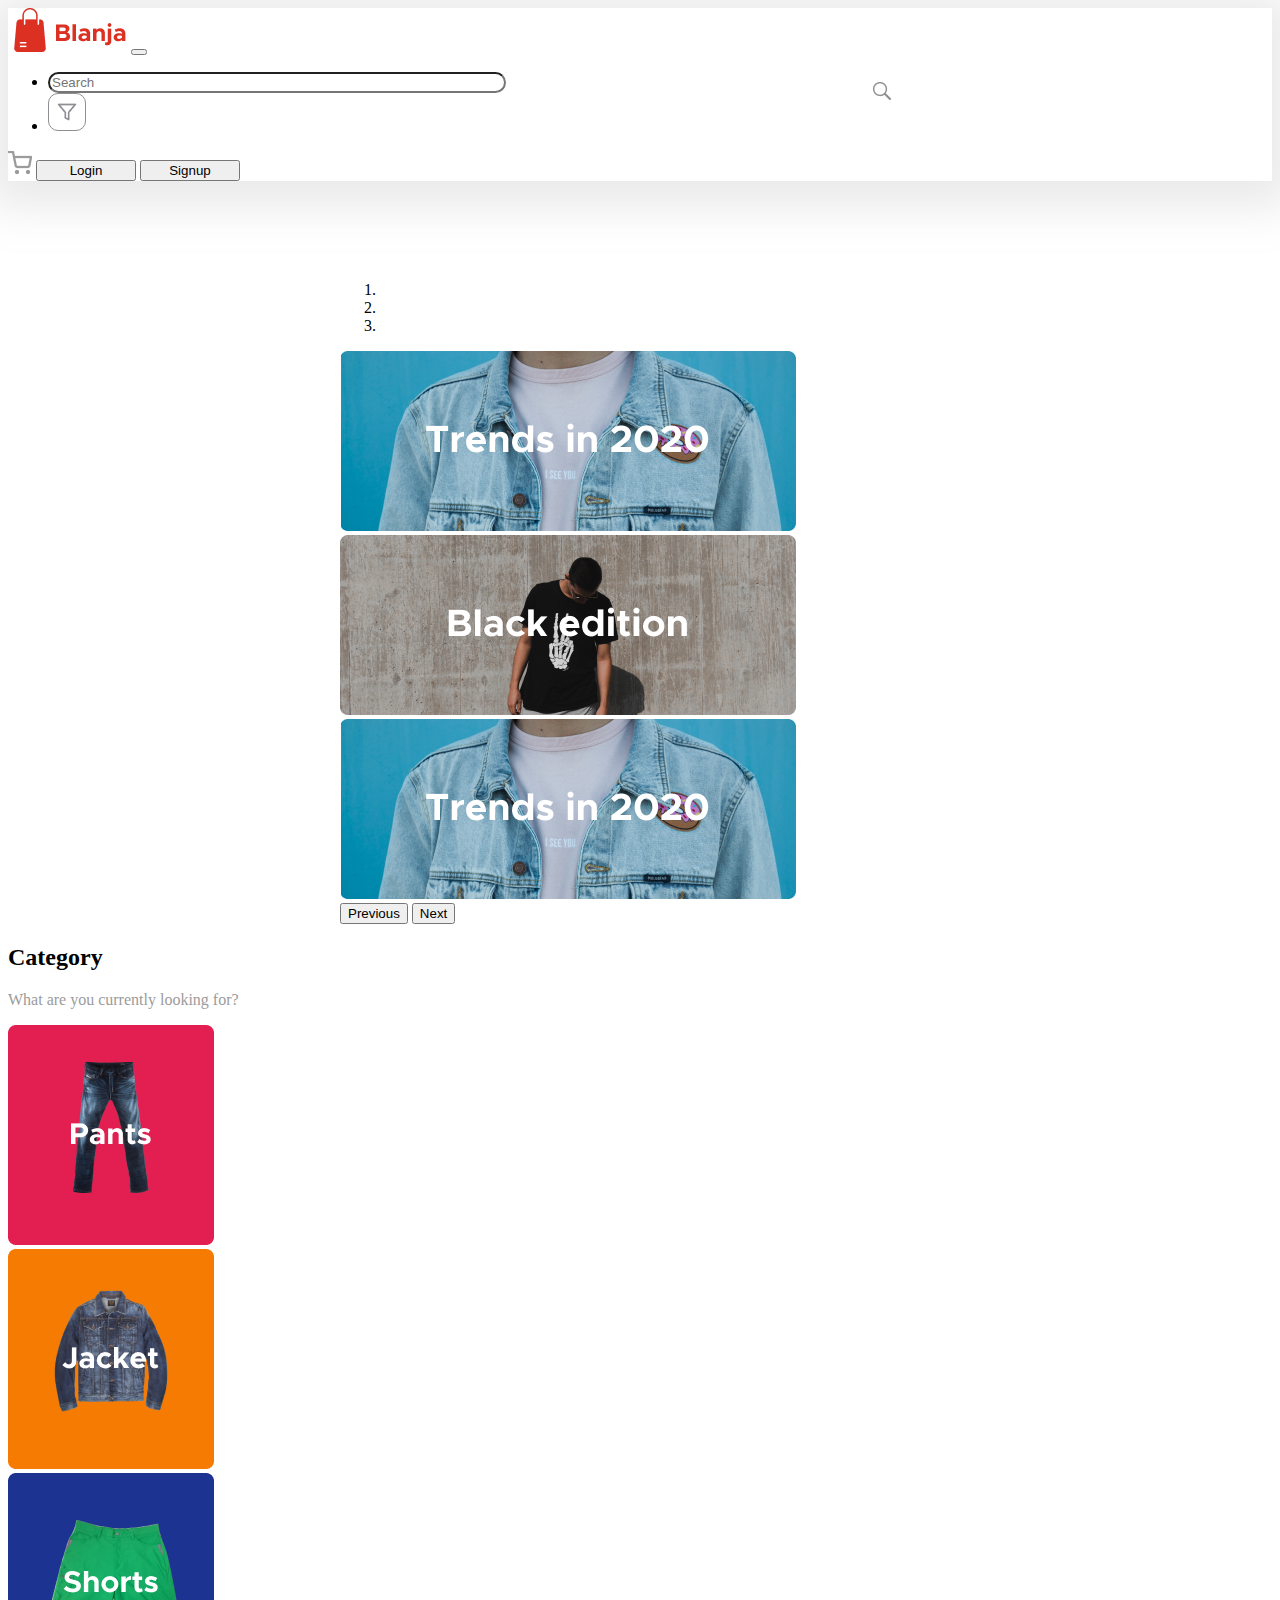
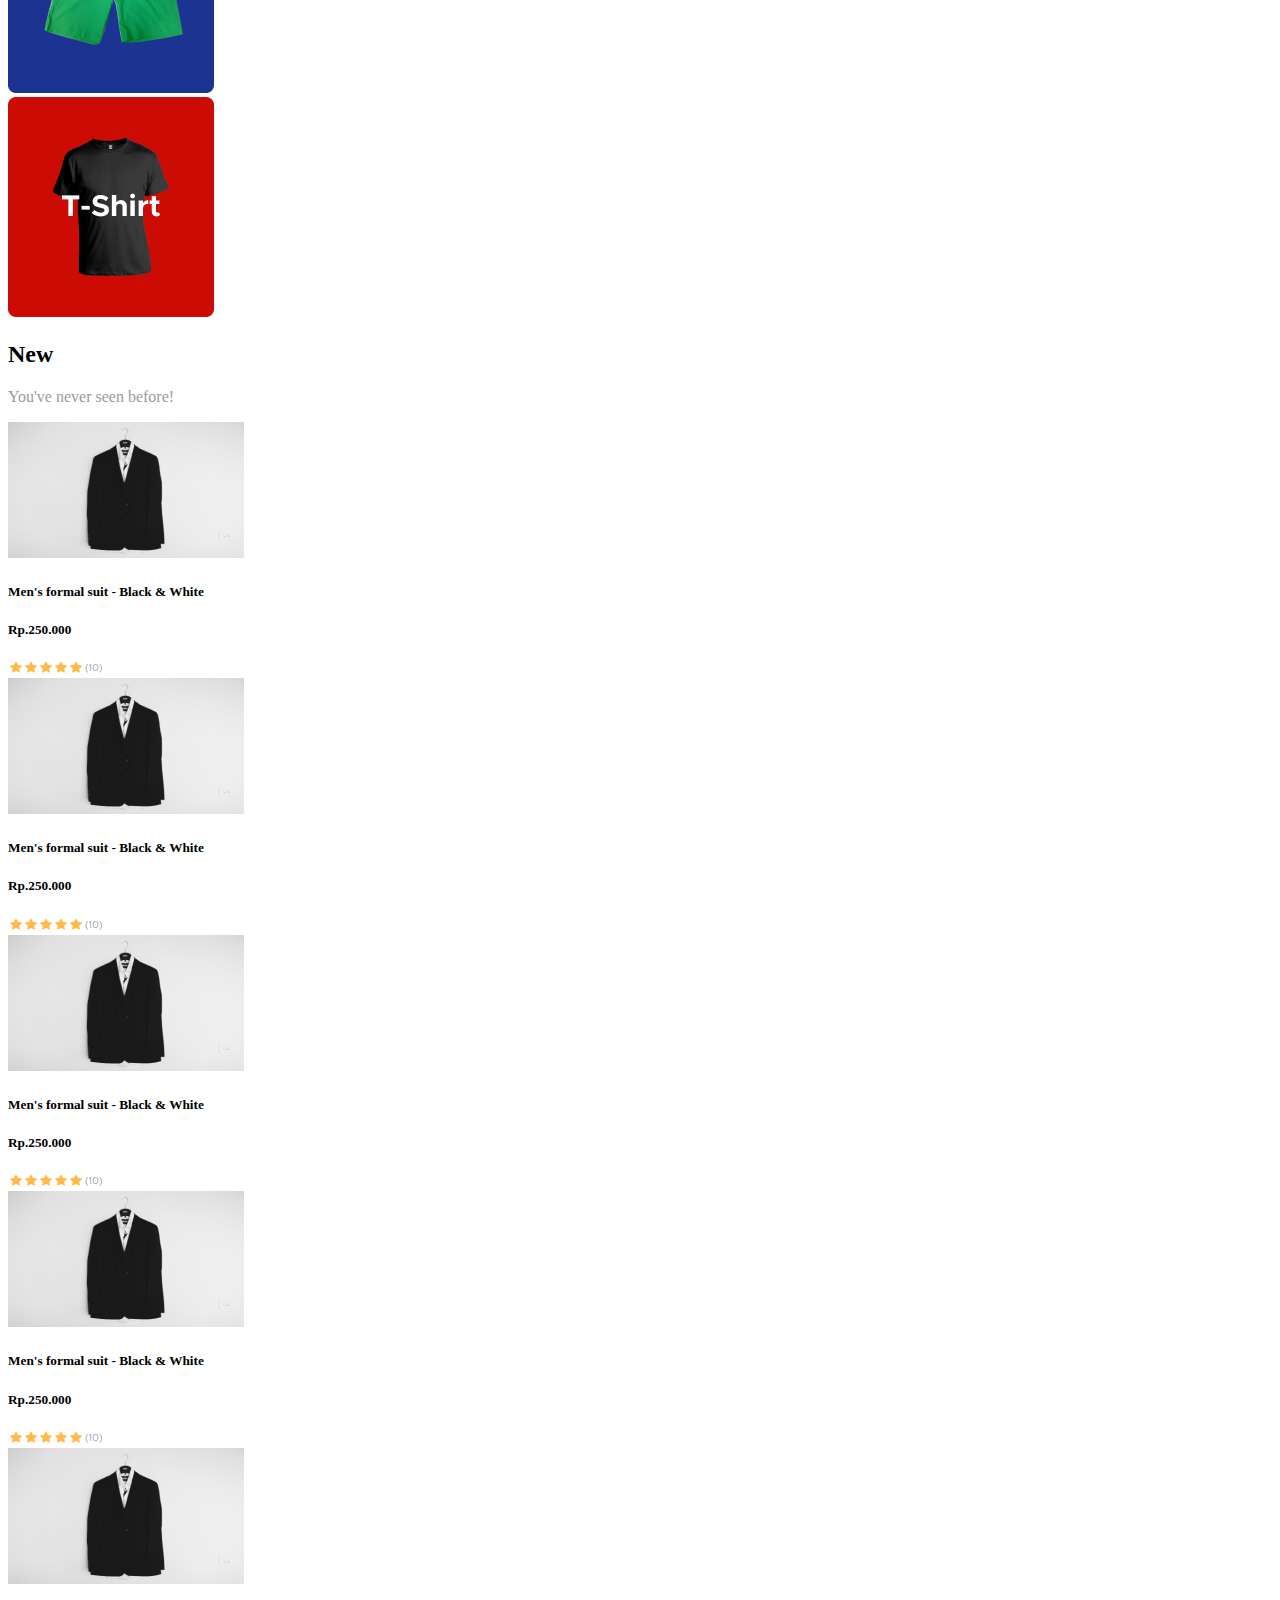
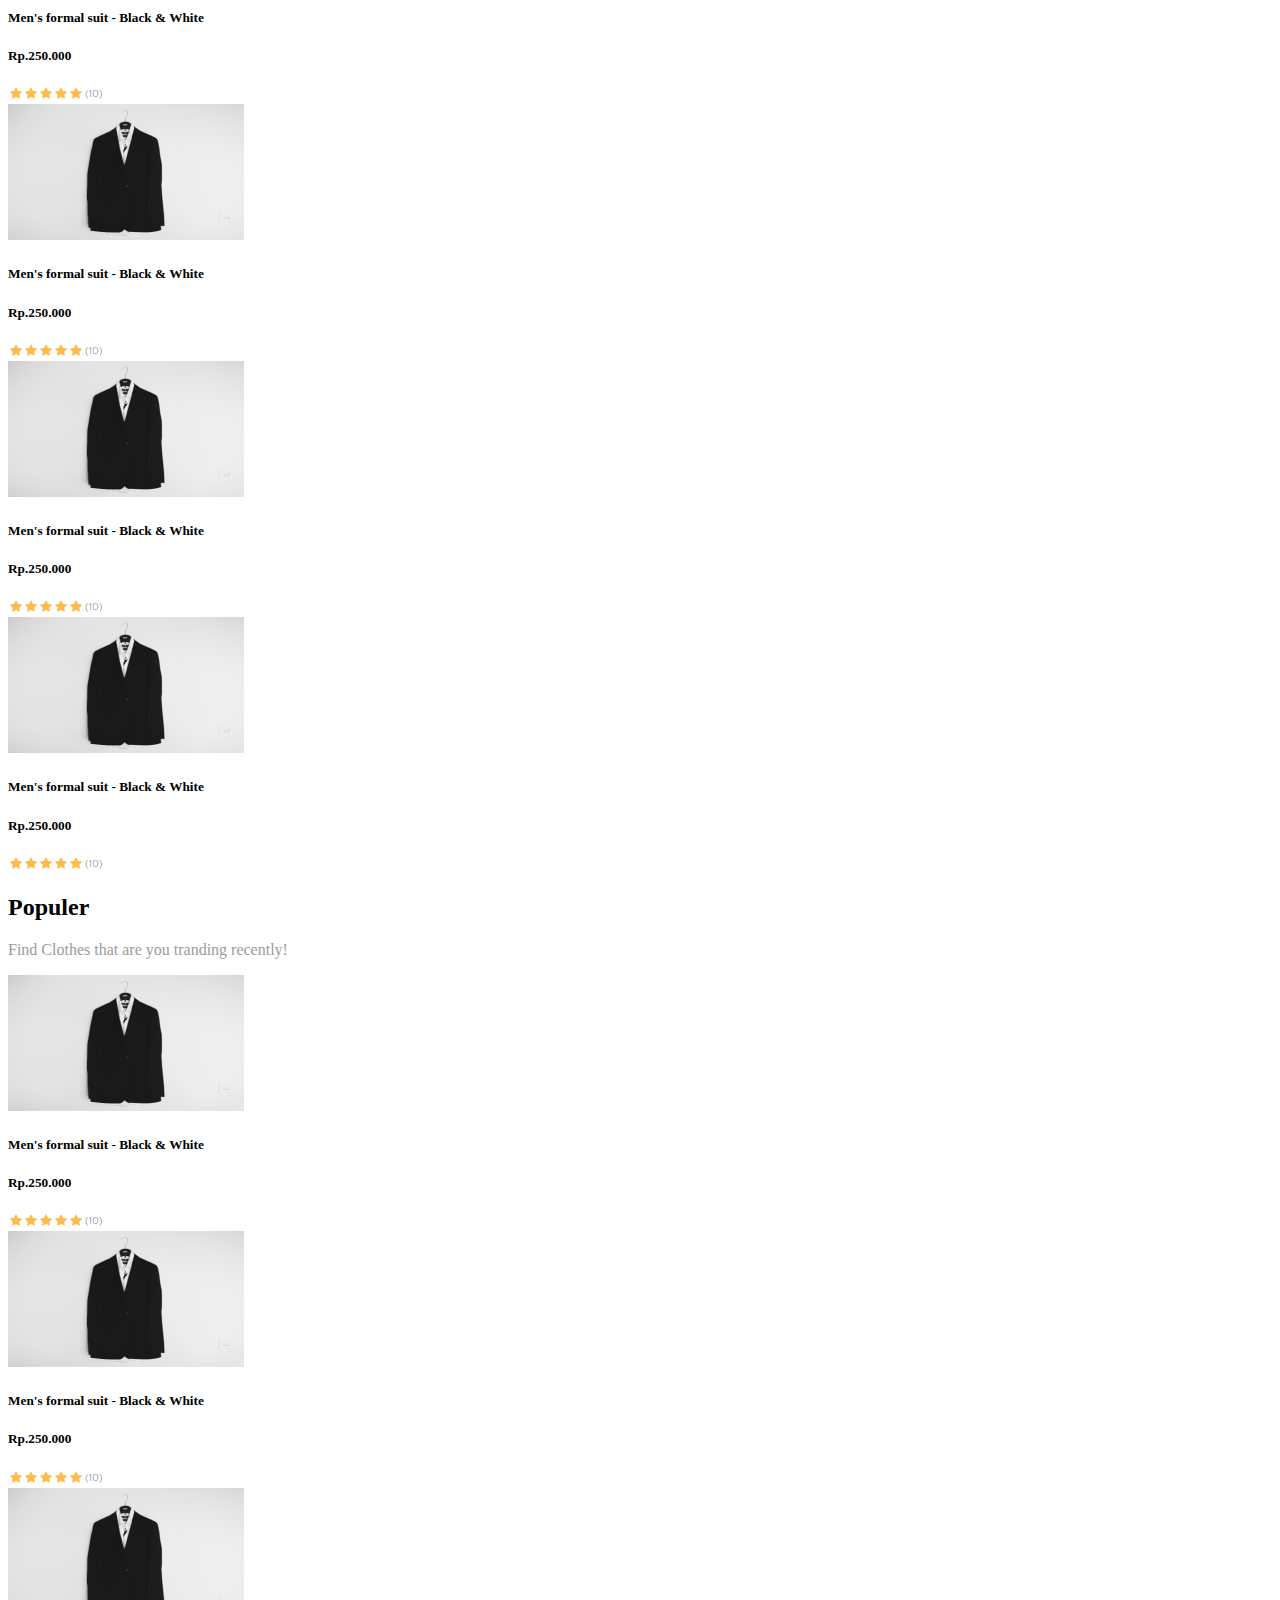
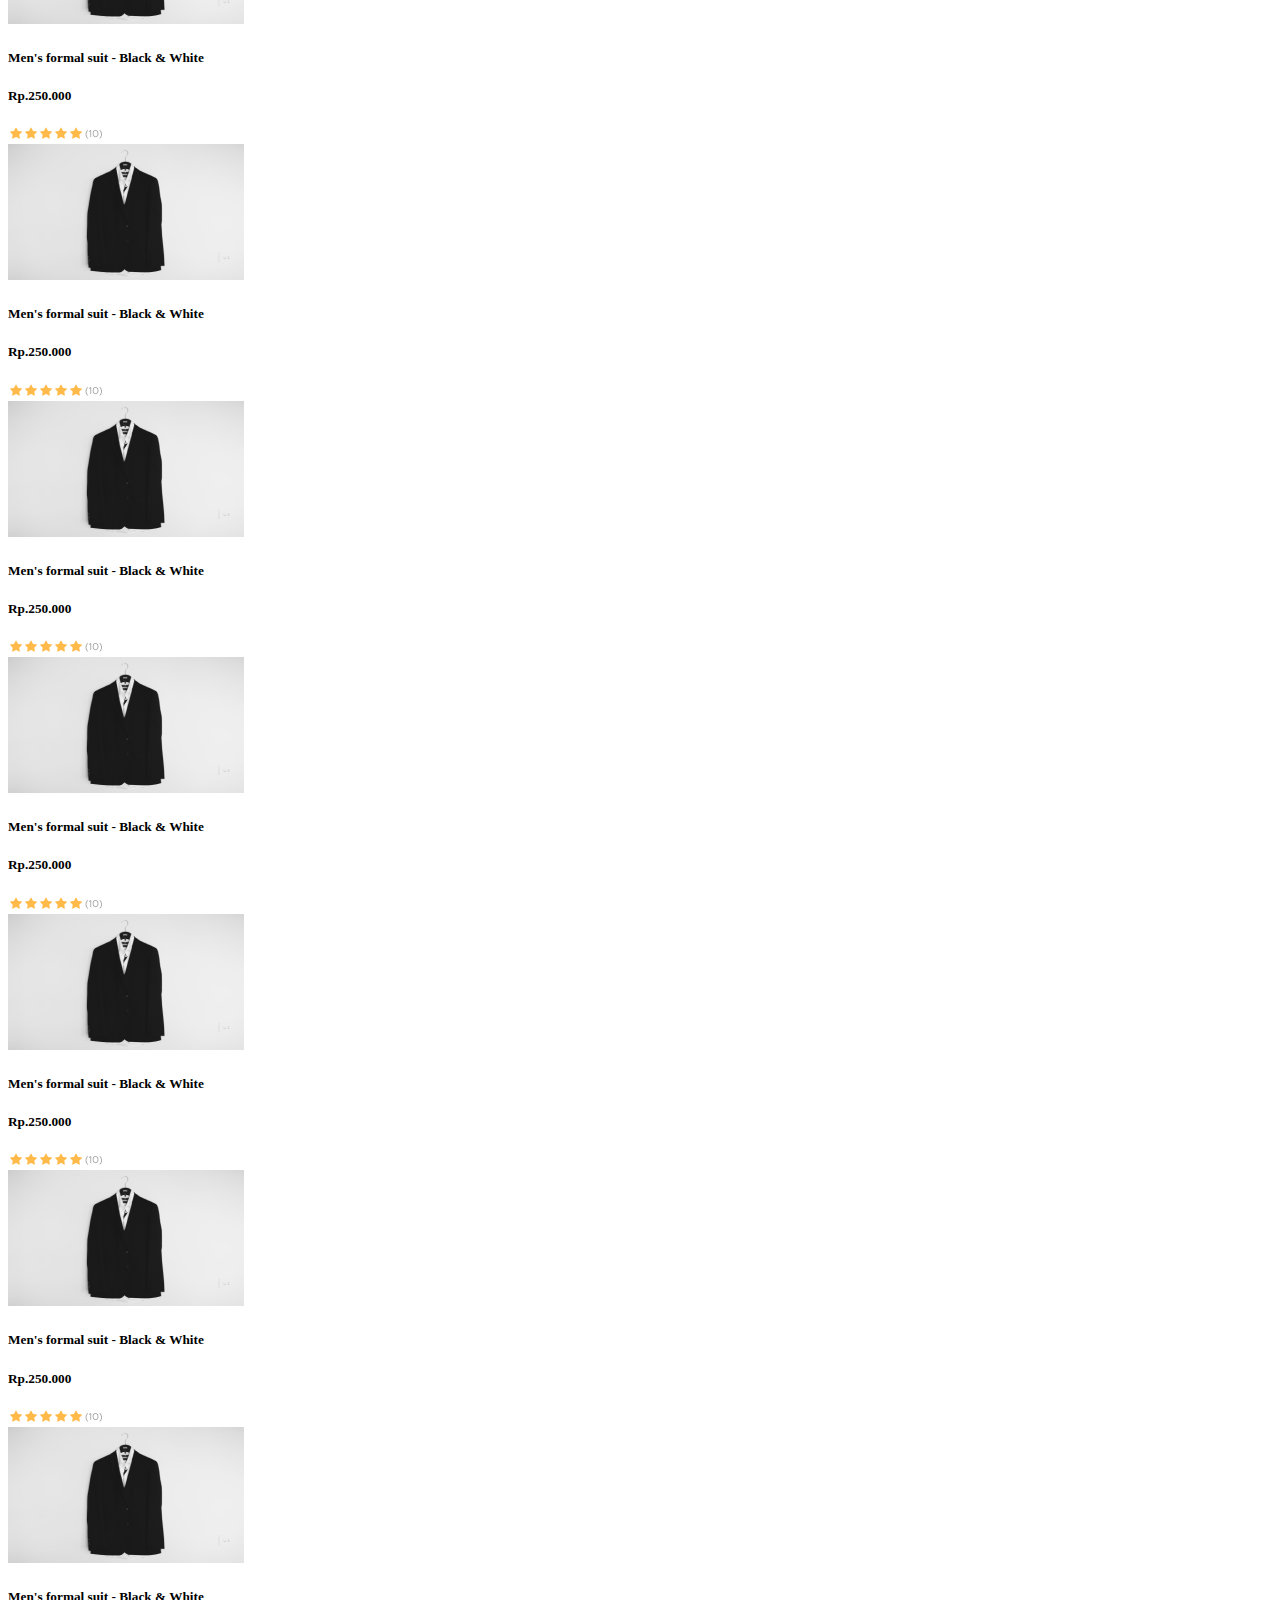
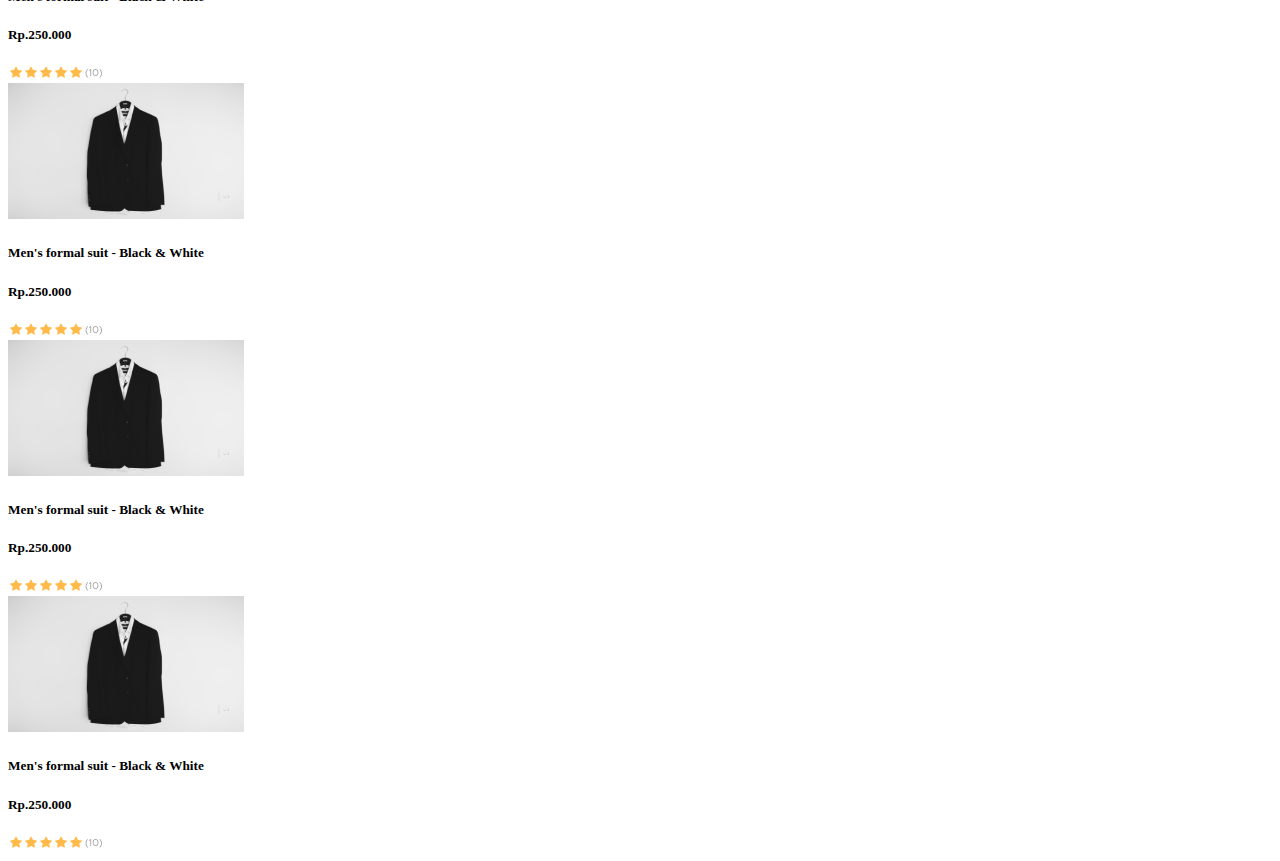
<file: index.html>
<!DOCTYPE html>
<html lang="en">
  <head>
    <meta charset="utf-8" />
    <meta
      name="viewport"
      content="width=device-width, initial-scale=1, shrink-to-fit=no"
    />
    <link
      rel="stylesheet"
      href="https://cdn.jsdelivr.net/npm/bootstrap@4.6.2/dist/css/bootstrap.min.css"
      integrity="sha384-xOolHFLEh07PJGoPkLv1IbcEPTNtaed2xpHsD9ESMhqIYd0nLMwNLD69Npy4HI+N"
      crossorigin="anonymous"
    />
   

    <title>Home</title>
    <style>
      body {
        overflow-x: hidden;
      }

      .rounded-pill {
        width: 100px;
      }

      .container {
        margin-top: 5px;
      }

      .carousel {
        width: 600px;
        display: block;
        margin-left: auto;
        margin-right: auto;
        margin-top: 100px;
      }

      p {
        color: #9b9b9b;
      }

      .input {
        width: 50vh;
        border-radius: 20px;
      }

      @media only screen and (max-width: 600px) {
        .category {
          display: block;
          margin-left: auto;
          margin-right: auto;
        }
        .squer {
          display: none;
        }
      }

      @media only screen and (max-width: 1000px) {
        .search-logo {
          display: none;
        }

        .input {
          width: 100%;
        }
      }

      a:link,
      a:visited {
        text-decoration: none !important;
        color: black;
        cursor: pointer !important;
      }

      .search-logo {
        position: absolute;
        margin-top: 10px;
        margin-left: 367px;
      }

      .filter-logo {
        border: 1px #8E8E93 solid;
        padding: 8px;
        border-radius: 10px;
      }

      .navbar {
        box-shadow: 0px 6px 40px 20px rgba(173, 173, 173, 0.25);
      }
    </style>
  </head>
  <body>
    <header>
      <nav class="navbar navbar-expand-lg navbar-light ">
        <div class="container">
        <a href="index.html">
          <img class="logo mr-4" src="/assets/img/logo.png" alt="logo" />
        </a>
        <button class="navbar-toggler" type="button" data-toggle="collapse" data-target="#navbarScroll"
          aria-controls="navbarScroll" aria-expanded="false" aria-label="Toggle navigation">
          <span class="navbar-toggler-icon"></span>
        </button>
        <div class="collapse navbar-collapse" id="navbarScroll">
          <ul class="navbar-nav mr-auto my-2 my-lg-0 navbar-nav-scroll" style="max-height: 100px;">
            <li class="nav-item active">
              <form class="d-flex">
                <input class="form-control mr-2 input " type="search " placeholder="Search" aria-label="Search" />
                <img class="search-logo" src="/assets/img/Search Glyph.png" alt="">
              </form>
            </li>
            <li class="nav-item squer">
              <img class="filter-logo" src="/assets/img/filter.jpg" alt="filter" />
            </li>
          </ul>
          <form class="form-inline my-2 my-lg-0 row justify-content-center">
            <a href="/pages/order.html">
              <img class="mr-5" src="/assets/img/shopping-cart.png" alt="cart" />
            </a>
            <button class="btn btn-danger rounded-pill mr-3">
              <a href="/pages/login.html" class="text-light">Login</a>
            </button>
            <button class="btn border rounded-pill mr">
              <a href="/pages/signup.html" class="text-secondary">Signup</a>
            </button>
          </form>
        </div>
      </div>
      </nav>
    </header>
    <main>
      <section>
        <div class="container">
          <div class="row">
            <div
              id="carouselMain"
              class="carousel slide"
              data-ride="carousel"
            >
              <ol class="carousel-indicators">
                <li
                  data-target="#carouselMain"
                  data-slide-to="0"
                  class="active"
                ></li>
                <li
                  data-target="#carouselMain"
                  data-slide-to="1"
                ></li>
                <li
                  data-target="#carouselMain"
                  data-slide-to="2"
                ></li>
              </ol>
              <div class="carousel-inner">
                <div class="carousel-item active col-12">
                  <img
                    src="/assets/img/promotionCard.png"
                    class="w-100"
                    alt="Promotion"
                  />
                </div>
                <div class="carousel-item col-12">
                  <img
                    src="/assets/img/promotionCard2.png"
                    class="w-100"
                    alt="Promotion2"
                  />
                </div>
                <div class="carousel-item col-12">
                  <img
                    src="/assets/img/promotionCard.png"
                    class="w-100"
                    alt="Promotion"
                  />
                </div>
                <button
                  class="carousel-control-prev"
                  type="button"
                  data-target="#carouselMain"
                  data-slide="prev"
                >
                  <span
                    class="carousel-control-prev-icon"
                    aria-hidden="true"
                  ></span>
                  <span class="sr-only">Previous</span>
                </button>
                <button
                  class="carousel-control-next"
                  type="button"
                  data-target="#carouselMain"
                  data-slide="next"
                >
                  <span
                    class="carousel-control-next-icon"
                    aria-hidden="true"
                  ></span>
                  <span class="sr-only">Next</span>
                </button>
              </div>
            </div>
          </div>
        </div>
      </section>
      <section class="mt-5">
        <div class="container">
          <h2 style="font-weight: bold;">Category</h2>
          <p class="">What are you currently looking for?</p>
          <div class="row">
            <div class="col-md-3 col-sm-6 col-12 mb-5">
              <div>
                <img
                  class="category"
                  src="/assets/img/pants.png"
                  alt="pants"
                />
              </div>
            </div>
            <div class="col-md-3 col-sm-6 col-12 mb-5">
              <div>
                <img
                  class="category"
                  src="/assets/img/jacket.png"
                  alt="jacket"
                />
              </div>
            </div>
            <div class="col-md-3 col-sm-6 col-12 mb-5">
              <div>
                <img
                  class="category"
                  src="/assets/img/shorts.png"
                  alt="shorts"
                />
              </div>
            </div>
            <div class="col-md-3 col-sm-6 col-12 mb-5">
              <div>
                <img
                  class="category"
                  src="/assets/img/tshirt.png"
                  alt="t-shirt"
                />
              </div>
            </div>
          </div>
        </div>
        <!-- <div class="container border">
          <div class="row">
            <div
              id="carouselCategory"
              class="carousel slide"
              data-ride="carousel"
            >
              <ol class="carousel-indicators">
                <li
                  data-target="#carouselCategory"
                  data-slide-to="0"
                  class="active"
                ></li>
                <li
                  data-target="#carouselCategory"
                  data-slide-to="1"
                ></li>
                <li
                  data-target="#carouselCategory"
                  data-slide-to="2"
                ></li>
              </ol>
              <div class="carousel-inner">
                <div class="carousel-item active col-12">
                  <img
                    src="/assets/img/shoes.png"
                    class="w-50"
                    alt="Promotion"
                  />
                </div>
                <div class="carousel-item col-12">
                  <img
                    src="/assets/img/pants.png"
                    class="w-50"
                    alt="Promotion2"
                  />
                </div>
                <div class="carousel-item col-12">
                  <img
                    src="/assets/img/tshirt.png"
                    class="w-50%"
                    alt="Promotion"
                  />
                </div>
                <button
                  class="carousel-control-prev"
                  type="button"
                  data-target="#carouselCategory"
                  data-slide="prev"
                >
                  <span
                    class="carousel-control-prev-icon"
                    aria-hidden="true"
                  ></span>
                  <span class="sr-only">Previous</span>
                </button>
                <button
                  class="carousel-control-next"
                  type="button"
                  data-target="#carouselCategory"
                  data-slide="next"
                >
                  <span
                    class="carousel-control-next-icon"
                    aria-hidden="true"
                  ></span>
                  <span class="sr-only">Next</span>
                </button>
              </div>
            </div>
          </div>
        </div> -->
      </section>
      <section>
        <div class="container mt-5">
          <h2 style="font-weight: bold;">New</h2>
          <p class="">You've never seen before!</p>
          <div class="row">
            <div class="col-md-3 col-sm-6 mb-5">
              <div class="border rounded product">
                <img class="w-100" src="/assets/img/clothes.png" alt="cloth" />
                <div class="p-2">
                  <h5 class="card-title">Men's formal suit - Black & White</h5>
                  <h5 class="text-danger">Rp.250.000</h5>
                  <img src="/assets/img/rating.png" alt="rating" />
                </div>
              </div>
            </div>
            <div class="col-md-3 col-sm-6 mb-5">
              <div class="border rounded product">
                <img class="w-100" src="/assets/img/clothes.png" alt="cloth" />
                <div class="p-2">
                  <h5 class="card-title">Men's formal suit - Black & White</h5>
                  <h5 class="text-danger">Rp.250.000</h5>
                  <img src="/assets/img/rating.png" alt="rating" />
                </div>
              </div>
            </div>
            <div class="col-md-3 col-sm-6 mb-5">
              <div class="border rounded product">
                <img class="w-100" src="/assets/img/clothes.png" alt="cloth" />
                <div class="p-2">
                  <h5 class="card-title">Men's formal suit - Black & White</h5>
                  <h5 class="text-danger">Rp.250.000</h5>
                  <img src="/assets/img/rating.png" alt="rating" />
                </div>
              </div>
            </div>
            <div class="col-md-3 col-sm-6 mb-5">
              <div class="border rounded product">
                <img class="w-100" src="/assets/img/clothes.png" alt="cloth" />
                <div class="p-2">
                  <h5 class="card-title">Men's formal suit - Black & White</h5>
                  <h5 class="text-danger">Rp.250.000</h5>
                  <img src="/assets/img/rating.png" alt="stars" />
                </div>
              </div>
            </div>
            <div class="col-md-3 col-sm-6 mb-5">
              <div class="border rounded product">
                <img class="w-100" src="/assets/img/clothes.png" alt="cloth" />
                <div class="p-2">
                  <h5 class="card-title">Men's formal suit - Black & White</h5>
                  <h5 class="text-danger">Rp.250.000</h5>
                  <img src="/assets/img/rating.png" alt="stars" />
                </div>
              </div>
            </div>
            <div class="col-md-3 col-sm-6 mb-5">
              <div class="border rounded product">
                <img class="w-100" src="/assets/img/clothes.png" alt="cloth" />
                <div class="p-2">
                  <h5 class="card-title">Men's formal suit - Black & White</h5>
                  <h5 class="text-danger">Rp.250.000</h5>
                  <img src="/assets/img/rating.png" alt="stars" />
                </div>
              </div>
            </div>
            <div class="col-md-3 col-sm-6 mb-5">
              <div class="border rounded product">
                <img class="w-100" src="/assets/img/clothes.png" alt="cloth" />
                <div class="p-2">
                  <h5 class="card-title">Men's formal suit - Black & White</h5>
                  <h5 class="text-danger">Rp.250.000</h5>
                  <img src="/assets/img/rating.png" alt="stars" />
                </div>
              </div>
            </div>
            <div class="col-md-3 col-sm-6 mb-5">
              <div class="border rounded product">
                <img class="w-100" src="/assets/img/clothes.png" alt="cloth" />
                <div class="p-2">
                  <h5 class="card-title">Men's formal suit - Black & White</h5>
                  <h5 class="text-danger">Rp.250.000</h5>
                  <img src="/assets/img/rating.png" alt="stars" />
                </div>
              </div>
            </div>
          </div>
        </div>
      </section>
      <section class="mt-5">
        <div class="container">
          <h2 style="font-weight: bold;">Populer</h2>
          <p class="">Find Clothes that are you tranding recently!</p>
          <div class="row">
            <div class="col-md-3 col-sm-6 mb-5">
              <div class="border rounded product">
                <img class="w-100" src="/assets/img/clothes.png" alt="cloth" />
                <div class="p-2">
                  <h5 class="card-title">Men's formal suit - Black & White</h5>
                  <h5 class="text-danger">Rp.250.000</h5>
                  <img src="/assets/img/rating.png" alt="stars" />
                </div>
              </div>
            </div>
            <div class="col-md-3 col-sm-6 mb-5">
              <div class="border rounded product">
                <img class="w-100" src="/assets/img/clothes.png" alt="cloth" />
                <div class="p-2">
                  <h5 class="card-title">Men's formal suit - Black & White</h5>
                  <h5 class="text-danger">Rp.250.000</h5>
                  <img src="/assets/img/rating.png" alt="stars" />
                </div>
              </div>
            </div>
            <div class="col-md-3 col-sm-6 mb-5">
              <div class="border rounded product">
                <img class="w-100" src="/assets/img/clothes.png" alt="cloth" />
                <div class="p-2">
                  <h5 class="card-title">Men's formal suit - Black & White</h5>
                  <h5 class="text-danger">Rp.250.000</h5>
                  <img src="/assets/img/rating.png" alt="stars" />
                </div>
              </div>
            </div>
            <div class="col-md-3 col-sm-6 mb-5">
              <div class="border rounded product">
                <img class="w-100" src="/assets/img/clothes.png" alt="cloth" />
                <div class="p-2">
                  <h5 class="card-title">Men's formal suit - Black & White</h5>
                  <h5 class="text-danger">Rp.250.000</h5>
                  <img src="/assets/img/rating.png" alt="stars" />
                </div>
              </div>
            </div>
            <div class="col-md-3 col-sm-6 mb-5">
              <div class="border rounded product">
                <img class="w-100" src="/assets/img/clothes.png" alt="cloth" />
                <div class="p-2">
                  <h5 class="card-title">Men's formal suit - Black & White</h5>
                  <h5 class="text-danger">Rp.250.000</h5>
                  <img src="/assets/img/rating.png" alt="stars" />
                </div>
              </div>
            </div>
            <div class="col-md-3 col-sm-6 mb-5">
              <div class="border rounded product">
                <img class="w-100" src="/assets/img/clothes.png" alt="cloth" />
                <div class="p-2">
                  <h5 class="card-title">Men's formal suit - Black & White</h5>
                  <h5 class="text-danger">Rp.250.000</h5>
                  <img src="/assets/img/rating.png" alt="stars" />
                </div>
              </div>
            </div>
            <div class="col-md-3 col-sm-6 mb-5">
              <div class="border rounded product">
                <img class="w-100" src="/assets/img/clothes.png" alt="cloth" />
                <div class="p-2">
                  <h5 class="card-title">Men's formal suit - Black & White</h5>
                  <h5 class="text-danger">Rp.250.000</h5>
                  <img src="/assets/img/rating.png" alt="stars" />
                </div>
              </div>
            </div>
            <div class="col-md-3 col-sm-6 mb-5">
              <div class="border rounded product">
                <img class="w-100" src="/assets/img/clothes.png" alt="cloth" />
                <div class="p-2">
                  <h5 class="card-title">Men's formal suit - Black & White</h5>
                  <h5 class="text-danger">Rp.250.000</h5>
                  <img src="/assets/img/rating.png" alt="stars" />
                </div>
              </div>
            </div>
            <div class="col-md-3 col-sm-6 mb-5">
              <div class="border rounded product">
                <img class="w-100" src="/assets/img/clothes.png" alt="cloth" />
                <div class="p-2">
                  <h5 class="card-title">Men's formal suit - Black & White</h5>
                  <h5 class="text-danger">Rp.250.000</h5>
                  <img src="/assets/img/rating.png" alt="stars" />
                </div>
              </div>
            </div>
            <div class="col-md-3 col-sm-6 mb-5">
              <div class="border rounded product">
                <img class="w-100" src="/assets/img/clothes.png" alt="cloth" />
                <div class="p-2">
                  <h5 class="card-title">Men's formal suit - Black & White</h5>
                  <h5 class="text-danger">Rp.250.000</h5>
                  <img src="/assets/img/rating.png" alt="stars" />
                </div>
              </div>
            </div>
            <div class="col-md-3 col-sm-6 mb-5">
              <div class="border rounded product">
                <img class="w-100" src="/assets/img/clothes.png" alt="cloth" />
                <div class="p-2">
                  <h5 class="card-title">Men's formal suit - Black & White</h5>
                  <h5 class="text-danger">Rp.250.000</h5>
                  <img src="/assets/img/rating.png" alt="stars" />
                </div>
              </div>
            </div>
            <div class="col-md-3 col-sm-6 mb-5">
              <div class="border rounded product">
                <img class="w-100" src="/assets/img/clothes.png" alt="cloth" />
                <div class="p-2">
                  <h5 class="card-title">Men's formal suit - Black & White</h5>
                  <h5 class="text-danger">Rp.250.000</h5>
                  <img src="/assets/img/rating.png" alt="stars" />
                </div>
              </div>
            </div>
          </div>
        </div>
      </section>
    </main>
    <script
      src="https://cdn.jsdelivr.net/npm/jquery@3.5.1/dist/jquery.slim.min.js"
      integrity="sha384-DfXdz2htPH0lsSSs5nCTpuj/zy4C+OGpamoFVy38MVBnE+IbbVYUew+OrCXaRkfj"
      crossorigin="anonymous"
    ></script>
    <script
      src="https://cdn.jsdelivr.net/npm/bootstrap@4.6.2/dist/js/bootstrap.bundle.min.js"
      integrity="sha384-Fy6S3B9q64WdZWQUiU+q4/2Lc9npb8tCaSX9FK7E8HnRr0Jz8D6OP9dO5Vg3Q9ct"
      crossorigin="anonymous"
    ></script>
  </body>
</html>
</file>
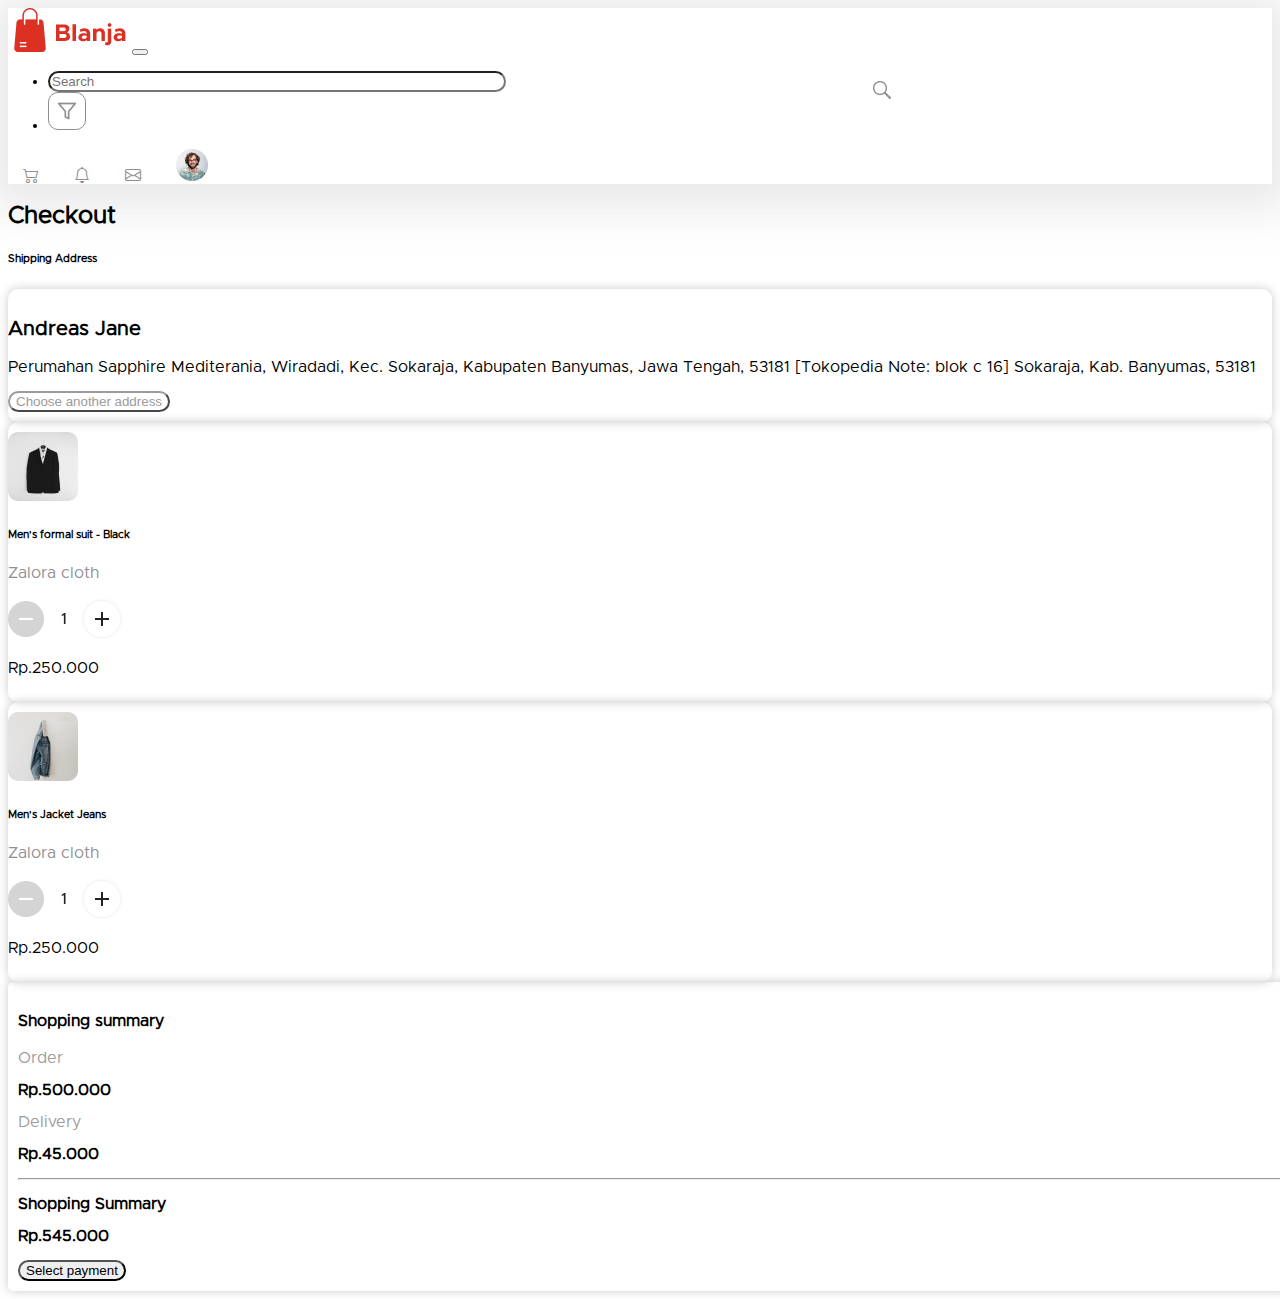
<file: pages/checkout.html>
<!DOCTYPE html>
<html lang="en">
  <head>
    <meta charset="utf-8" />
    <meta
      name="viewport"
      content="width=device-width, initial-scale=1, shrink-to-fit=no"
    />
    <link
      rel="stylesheet"
      href="https://cdn.jsdelivr.net/npm/bootstrap@4.6.2/dist/css/bootstrap.min.css"
      integrity="sha384-xOolHFLEh07PJGoPkLv1IbcEPTNtaed2xpHsD9ESMhqIYd0nLMwNLD69Npy4HI+N"
      crossorigin="anonymous"
    />
    <link
      rel="stylesheet"
      href="https://cdn.jsdelivr.net/npm/bootstrap-icons@1.10.5/font/bootstrap-icons.css"
    />
    <link rel="stylesheet" href="/assets/css/style.css" />

    <title>Checkout</title>
    <style>
      body {
        overflow-x: hidden;
      }

      .input {
        width: 50vh;
        border-radius: 20px;
      }

      .search-logo {
        position: absolute;
        margin-top: 10px;
        margin-left: 367px;
      }

      .filter-logo {
        border: 1px #8e8e93 solid;
        padding: 8px;
        border-radius: 10px;
      }

      a:link,
      a:visited {
        text-decoration: none !important;
        color: black;
        cursor: pointer !important;
      }

      .cart {
        font-size: 20px;
        margin-right: 24px;
        color: #8e8e93;
      }

      .bell {
        font-size: 20px;
        margin-right: 24px;
        color: #8e8e93;
      }

      .message {
        font-size: 20px;
        margin-right: 24px;
        color: #8e8e93;
      }

      .profile {
        font-size: 20px;
        margin-right: 24px;
        color: #8e8e93;
      }

      @media only screen and (max-width: 600px) {
        .squer {
          display: none;
        }

        .search-logo {
          display: none;
        }
      }

      @media only screen and (max-width: 1000px) {
        .search-logo {
          display: none;
        }

        .input {
          width: 100%;
        }

        .squer {
          display: none;
        }
      }

      .text {
        color: #8e8e93;
      }

      .navbar {
        box-shadow: 0px 6px 40px 20px rgba(173, 173, 173, 0.25);
      }

      .product {
        width: 100%;
      }
    </style>
  </head>
  <body>
    <!-- Navbar -->
    <header>
        <nav class="navbar navbar-expand-lg navbar-light">
          <div class="container">
            <a href="index.html">
              <img class="logo mr-4" src="/assets/img/logo.png" alt="logo" />
            </a>
            <button
              class="navbar-toggler"
              type="button"
              data-toggle="collapse"
              data-target="#navbarScroll"
              aria-controls="navbarScroll"
              aria-expanded="false"
              aria-label="Toggle navigation"
            >
              <span class="navbar-toggler-icon"></span>
            </button>
            <div class="collapse navbar-collapse" id="navbarScroll">
              <ul
                class="navbar-nav mr-auto my-2 my-lg-0 navbar-nav-scroll"
                style="max-height: 100px"
              >
                <li class="nav-item active">
                  <form class="d-flex">
                    <input
                      class="form-control mr-2 input"
                      type="search "
                      placeholder="Search"
                      aria-label="Search"
                    />
                    <img
                      class="search-logo"
                      src="/assets/img/Search Glyph.png"
                      alt=""
                    />
                  </form>
                </li>
                <li class="nav-item squer">
                  <img
                    class="filter-logo"
                    src="/assets/img/filter.jpg"
                    alt="filter"
                  />
                </li>
              </ul>
              <form class="form-inline my-2 my-lg-0 row justify-content-center">
                  <a href="/pages/order.html" class="text" style="padding: 0 15px; color: #8e8e93;">
                    <i class="bi bi-cart2"></i>
                  </a>
                  <a href="#" class="text" style="padding: 0 15px; color: #8e8e93;">
                    <i class="bi bi-bell"></i>
                  </a>
                  <a href="#" class="text" style="padding: 0 15px; color: #8e8e93;">
                    <i class="bi bi-envelope"></i>
                  </a>
                  <a href="/pages/login.html" class="text" style="padding: 0 15px; color: #8e8e93;">
                    <img src="/assets/img/PhotoPf.png" alt="">
                  </a>
              </form>
            </div>
          </div>
        </nav>
      </header>
    <main>
      <!-- List order -->
      <section>
        <div class="container mt-5">
          <h2 style="font-weight: bold">Checkout</h2>
          <h6 class="mt-4" style="font-weight: bold">Shipping Address</h6>
          <div class="row">
            <div class="col-md-8">
              <div
                class="product mt-3"
                style="
                  box-shadow: 0px 0px 10px #29292940, 0px 0px 25px #fff;
                  border-radius: 10px;
                  padding: 10px 0;
                "
              >
                <div class="col-md-3 mt-3">
                  <p style="font-size: 20px; font-weight: bold">Andreas Jane</p>
                </div>
                <div class="col-md-12">
                  <p class="teks card-title">
                    Perumahan Sapphire Mediterania, Wiradadi, Kec. Sokaraja,
                    Kabupaten Banyumas, Jawa Tengah, 53181 [Tokopedia Note: blok
                    c 16] Sokaraja, Kab. Banyumas, 53181
                  </p>
                </div>
                <div class="col-md-5 pb-2">
                  <button class="btn btn-md btn-block" style="border-radius: 20px; background: none; color: #9b9b9b; border-color: #9b9b9b;">
                    Choose another address
                  </button>
                </div>
              </div>
              <div
                class="product row mt-3 ml-0"
                style="
                  box-shadow: 0px 0px 10px #29292940, 0px 0px 25px #fff;
                  padding: 10px 0;
                  border-radius: 10px;
                "
              >
                <div class="col-md-5 ml-3">
                  <div class="row">
                    <img
                      src="/assets/img/clothmybag.png"
                      alt="cloth"
                      style="border-radius: 10px"
                    />
                    <div class="text1 ml-3">
                      <h6>Men's formal suit - Black</h6>
                      <p class="text">Zalora cloth</p>
                    </div>
                  </div>
                </div>
                <div class="col-md-3 mt-3">
                  <div class="items row container">
                    <img src="/assets/img/quantity.png" alt="" />
                  </div>
                </div>
                <div class="col-md-3 mt-4 ml-3">
                  <p class="text-dark" style="font-weight: 800px">Rp.250.000</p>
                </div>
              </div>
              <div
                class="product row mt-3 ml-0"
                style="
                  box-shadow: 0px 0px 10px #29292940, 0px 0px 25px #fff;
                  border-radius: 10px;
                  padding: 10px 0;
                "
              >
                <div class="col-md-5 ml-3">
                  <div class="row">
                    <img
                      src="/assets/img/kemal-alkan-_BDBEP0ePQc-unsplash 1.png"
                      alt="cloth"
                      style="border-radius: 10px"
                    />
                    <div class="text1 ml-3">
                      <h6>Men's Jacket Jeans</h6>
                      <p class="text">Zalora cloth</p>
                    </div>
                  </div>
                </div>
                <div class="col-md-3 mt-3">
                  <div class="items row container">
                    <img src="/assets/img/quantity.png" alt="" />
                  </div>
                </div>
                <div class="col-md-3 mt-4 ml-3">
                  <p class="text-dark" style="font-weight: 800px">Rp.250.000</p>
                </div>
              </div>
            </div>
            <div class="container col-md-4 col-sm-6 mb-5 mt-3">
              <div
                class="container product"
                style="
                  box-shadow: 0px 0px 10px #29292940, 0px 0px 25px #fff;
                  padding: 10px;
                  border-radius: 5px;
                "
              >
                <h4>Shopping summary</h4>
                <div class="row mt-4 prices">
                  <p class="col-md-8 col-sm-1" style="color: #9b9b9b">Order</p>
                  <p
                    class="col-md-3 col-sm-2 text-dark"
                    style="font-weight: 800"
                  >
                    Rp.500.000
                  </p>
                  <p class="col-md-8 col-sm-1" style="color: #9b9b9b">
                    Delivery
                  </p>
                  <p
                    class="col-md-3 col-sm-2 text-dark"
                    style="font-weight: 800"
                  >
                    Rp.45.000
                  </p>
                  <hr />
                  <p class="col-md-8 col-sm-1" style="color: black; font-weight: bold;">
                    Shopping Summary
                  </p>
                  <p
                    class="col-md-3 col-sm-2 text-danger"
                    style="font-weight: bold"
                  >
                    Rp.545.000
                  </p>
                </div>
                <button class="btn btn-danger btn-lg btn-block" style="border-radius: 25px;">Select payment</button>
              </div>
            </div>
          </div>
        </div>
      </section>
    </main>
    <script
      src="https://cdn.jsdelivr.net/npm/jquery@3.5.1/dist/jquery.slim.min.js"
      integrity="sha384-DfXdz2htPH0lsSSs5nCTpuj/zy4C+OGpamoFVy38MVBnE+IbbVYUew+OrCXaRkfj"
      crossorigin="anonymous"
    ></script>
    <script
      src="https://cdn.jsdelivr.net/npm/bootstrap@4.6.2/dist/js/bootstrap.bundle.min.js"
      integrity="sha384-Fy6S3B9q64WdZWQUiU+q4/2Lc9npb8tCaSX9FK7E8HnRr0Jz8D6OP9dO5Vg3Q9ct"
      crossorigin="anonymous"
    ></script>
  </body>
</html>
</file>
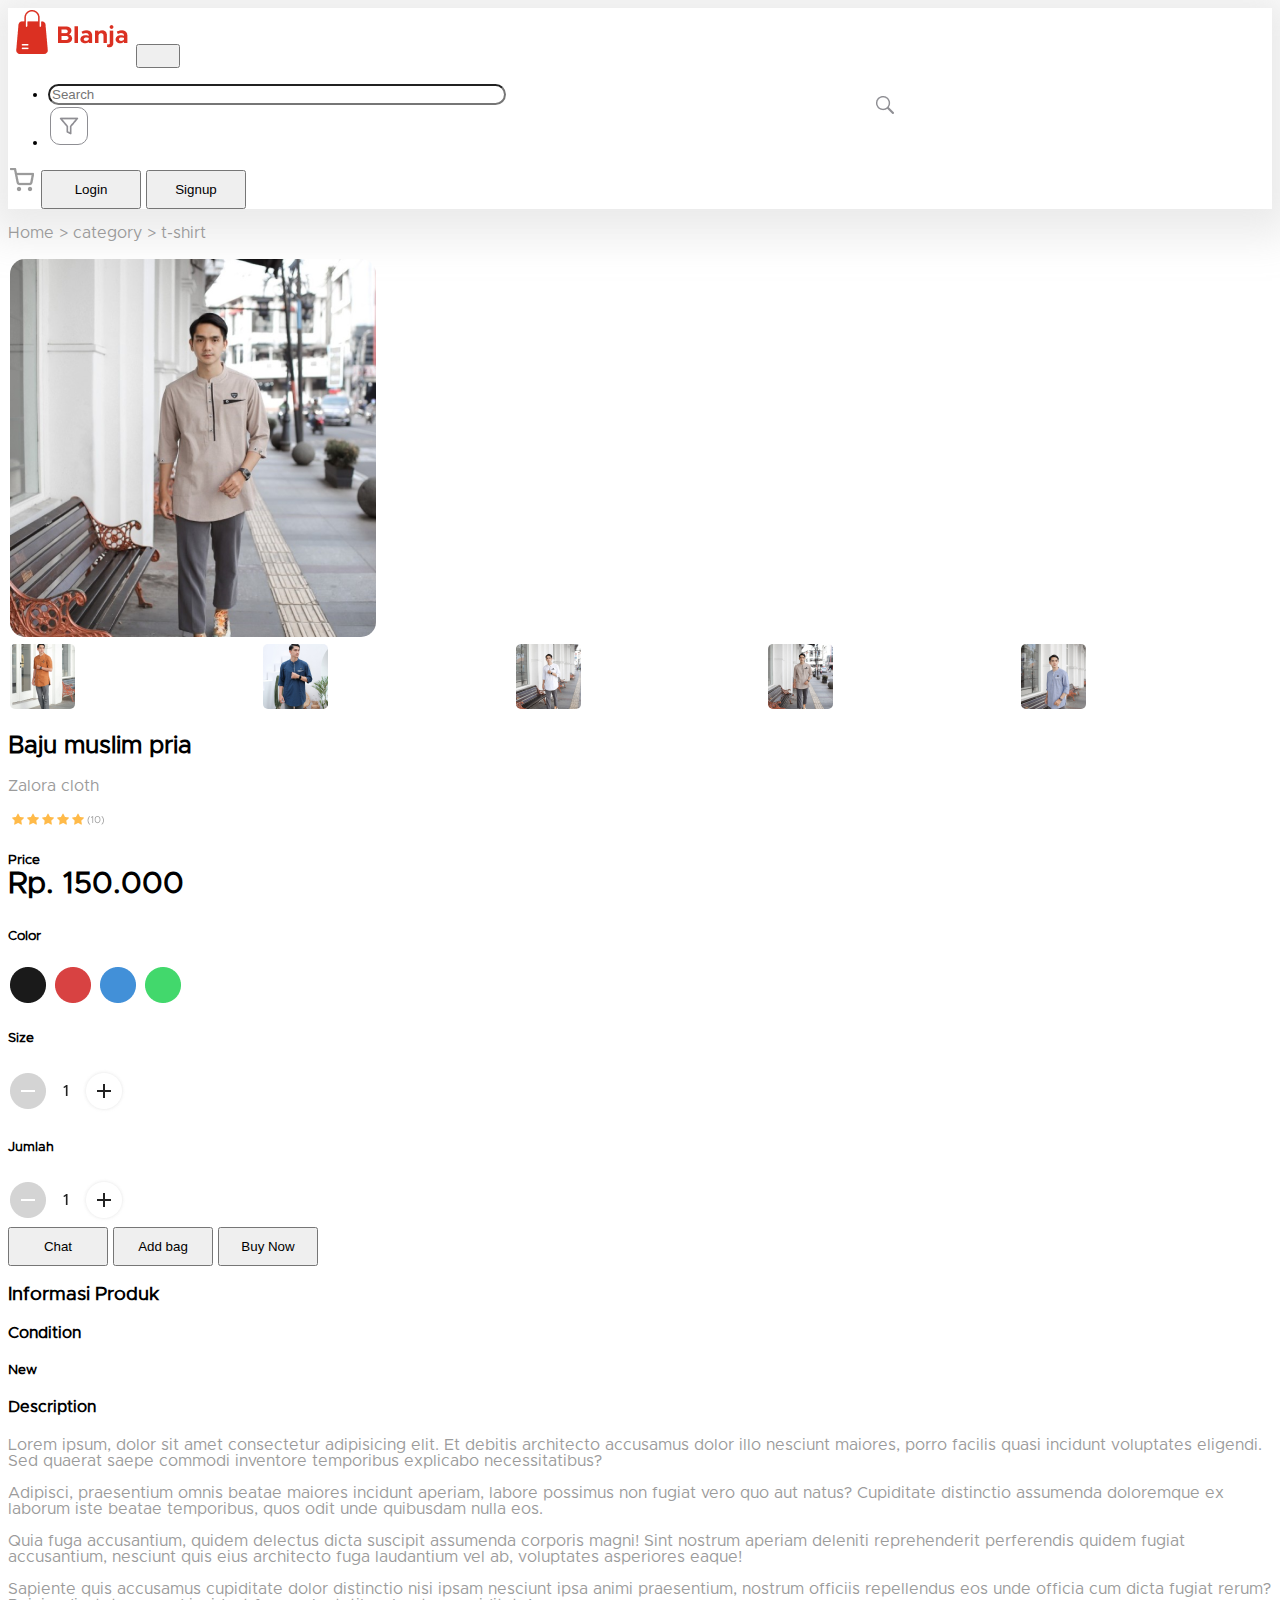
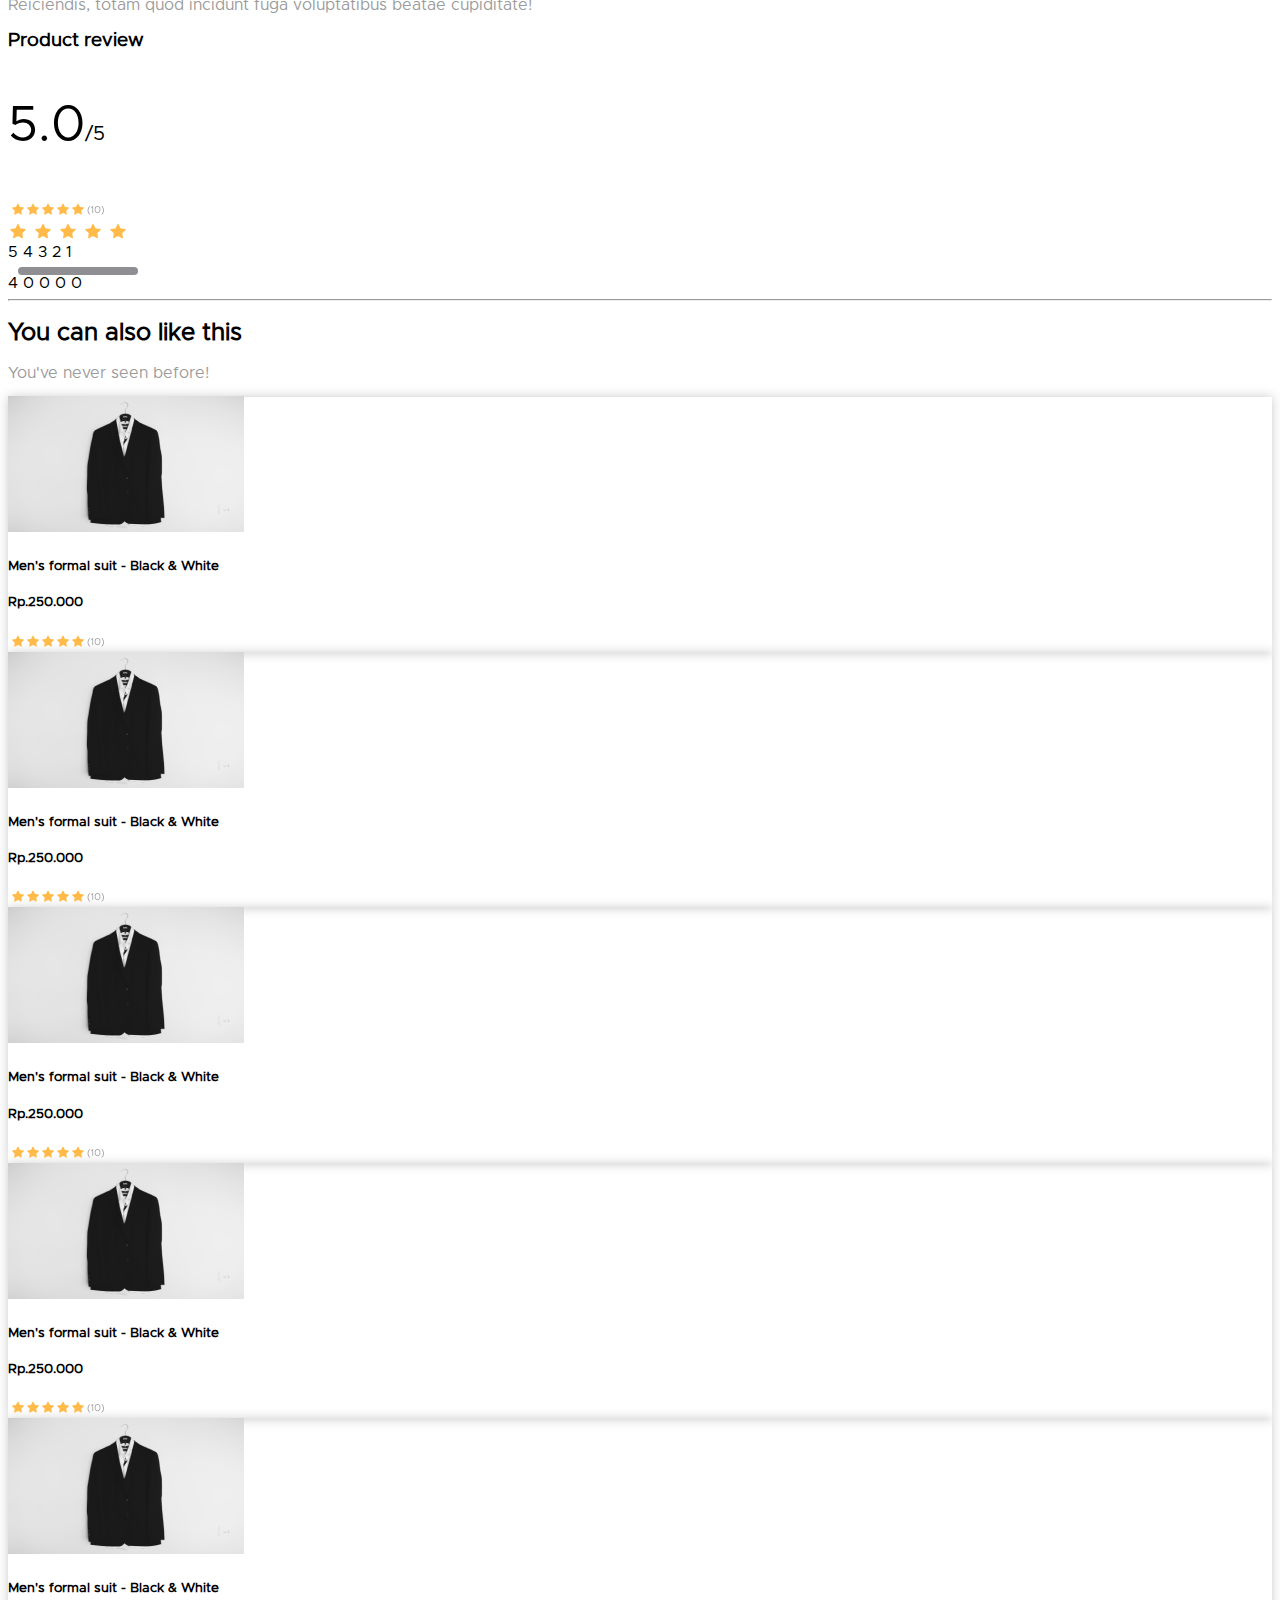
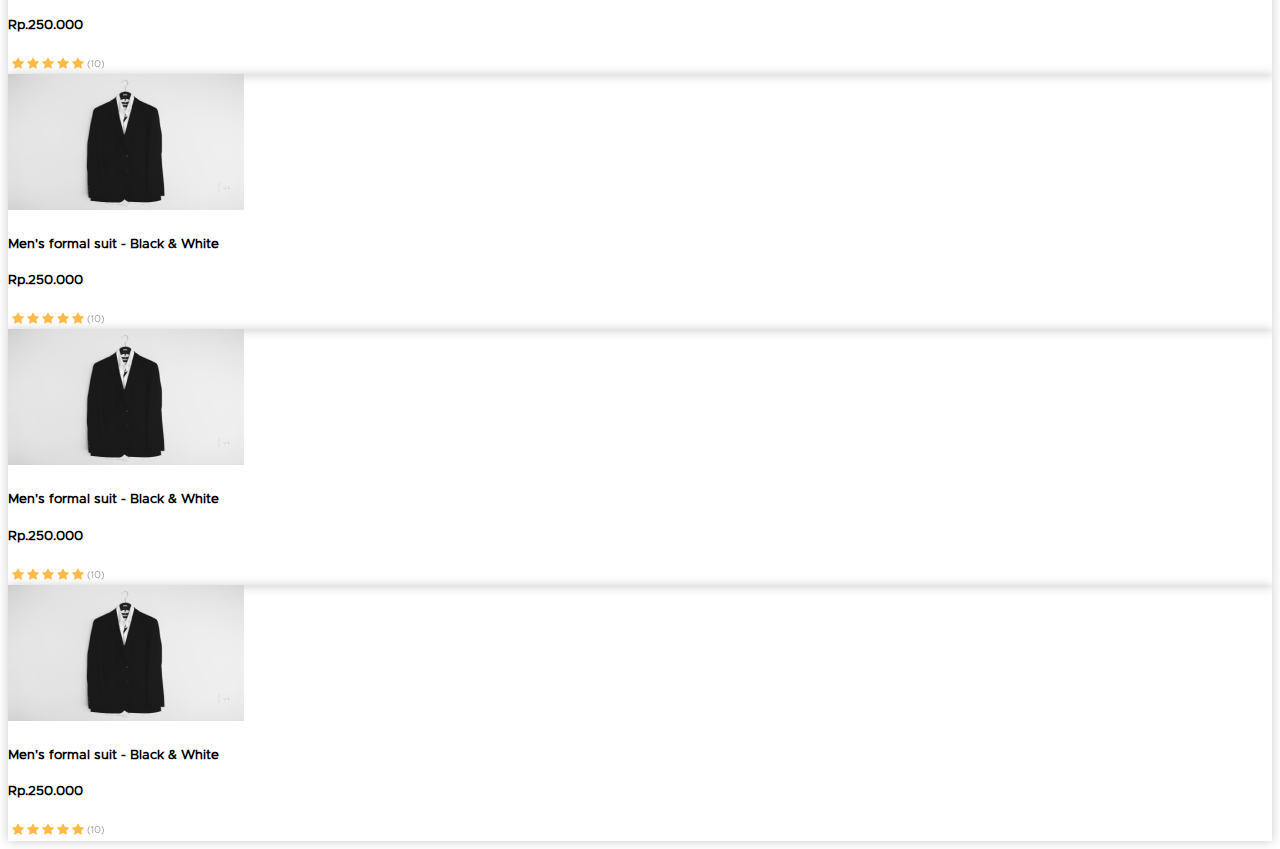
<file: pages/detail.html>
<!DOCTYPE html>
<html lang="en">
  <head>
    <meta charset="utf-8" />
    <meta
      name="viewport"
      content="width=device-width, initial-scale=1, shrink-to-fit=no"
    />
    <link
      rel="stylesheet"
      href="https://cdn.jsdelivr.net/npm/bootstrap@4.6.2/dist/css/bootstrap.min.css"
      integrity="sha384-xOolHFLEh07PJGoPkLv1IbcEPTNtaed2xpHsD9ESMhqIYd0nLMwNLD69Npy4HI+N"
      crossorigin="anonymous"
    />
    <link rel="stylesheet" href="/assets/css/style.css" />

    <title>Detail product</title>

    <style>
      body {
        overflow-x: hidden;
      }

      .rounded-pill {
        width: 100px;
      }

      .container {
        margin-top: 5px;
      }

      p {
        color: #9b9b9b;
      }

      .input {
        width: 50vh;
        border-radius: 20px;
        /* position: relative; */
      }

      @media only screen and (max-width: 600px) {
        .search-logo {
          display: none;
        }

        .squer {
          display: none;
        }
      }

      @media only screen and (max-width: 1200px) {
        .container {
          display: block;
        }

        .rows {
          display: none;
        }

        .squer {
          display: none;
        }
      }

      a:link,
      a:visited {
        text-decoration: none !important;
        color: black;
        cursor: pointer !important;
      }

      .search-logo {
        position: absolute;
        padding-top: 10px;
        padding-left: 368px;
      }

      .filter-logo {
        border: 1px #8e8e93 solid;
        padding: 8px;
        border-radius: 10px;
      }

      .small-img-group {
        display: flex;
        justify-content: space-between;
      }

      .small-img-col {
        flex-basis: 24%;
      }

      .container img {
        margin: 2px;
        /* border-radius: 5px; */
      }

      button {
        padding: 10px 20px;
      }

      .navbar {
        box-shadow: 0px 6px 40px 20px rgba(173, 173, 173, 0.25);
      }

      .hr {
        font-weight: bold;
      }

      .product {
        box-shadow: 0px 0px 10px #29292940, 0px 0px 25px #fff;
      }
    </style>
  </head>
  <body>
    <!-- Navbar -->
    <header>
      <nav class="navbar navbar-expand-lg navbar-light">
        <div class="container">
          <a href="index.html">
            <img class="logo mr-4" src="/assets/img/logo.png" alt="logo" />
          </a>
          <button
            class="navbar-toggler"
            type="button"
            data-toggle="collapse"
            data-target="#navbarScroll"
            aria-controls="navbarScroll"
            aria-expanded="false"
            aria-label="Toggle navigation"
          >
            <span class="navbar-toggler-icon"></span>
          </button>
          <div class="collapse navbar-collapse" id="navbarScroll">
            <ul
              class="navbar-nav mr-auto my-2 my-lg-0 navbar-nav-scroll"
              style="max-height: 100px"
            >
              <li class="nav-item active">
                <form class="d-flex">
                  <input
                    class="form-control mr-2 input"
                    type="search "
                    placeholder="Search"
                    aria-label="Search"
                  />
                  <img
                    class="search-logo"
                    src="/assets/img/Search Glyph.png"
                    alt=""
                  />
                </form>
              </li>
              <li class="nav-item squer">
                <img
                  class="filter-logo"
                  src="/assets/img/filter.jpg"
                  alt="filter"
                />
              </li>
            </ul>
            <form class="form-inline my-2 my-lg-0 row justify-content-center">
              <a href="/pages/order.html">
                <img
                  class="mr-5"
                  src="/assets/img/shopping-cart.png"
                  alt="cart"
                />
              </a>
              <button class="btn btn-danger rounded-pill mr-3">
                <a href="/pages/login.html" class="text-light">Login</a>
              </button>
              <button class="btn border rounded-pill mr">
                <a href="/pages/signup.html" class="text-secondary">Signup</a>
              </button>
            </form>
          </div>
        </div>
      </nav>
    </header>
    <!-- End Navbar -->
    <!-- Content -->
    <main>
      <section class="container mt-5">
        <p>Home > category > t-shirt</p>
        <div class="row">
          <div class="col-md-4 col-sm-6 col-12 mt-3">
            <img
              class="img-fluid w-100 pb-2"
              src="/assets/img/bajumuslimpria1.png"
              alt="product1"
              style="border-radius: 15px;"
            />
            <div class="small-img-group">
              <div class="small-img-col">
                <img src="/assets/img/smallimg1.png" class="small-img" alt="" style="border-radius: 5px;"/>
              </div>
              <div class="small-img-col">
                <img src="/assets/img/smallimg2.png" class="small-img" alt="" style="border-radius: 5px;"/>
              </div>
              <div class="small-img-col">
                <img src="/assets/img/smallimg3.png" class="small-img" alt="" style="border-radius: 5px;"/>
              </div>
              <div class="small-img-col">
                <img src="/assets/img/smallimg4.png" class="small-img" alt="" style="border-radius: 5px;"/>
              </div>
              <div class="small-img-col">
                <img src="/assets/img/smallimg5.png" class="small-img" alt="" style="border-radius: 5px;"/>
              </div>
            </div>
          </div>
          <div class="col-md-8 mt-3">
            <h2 style="font-weight: bold">Baju muslim pria</h2>
            <p>Zalora cloth</p>
            <img src="/assets/img/rating.png" alt="rating" class="mb-3" />
            <h5>Price</h5>
            <p class="price mt-1">Rp. 150.000</p>
            <h5>Color</h5>
            <div class="container row">
              <img src="/assets/img/Ellipse 5.png" alt="" />
              <img src="/assets/img/Ellipse 6.png" alt="" />
              <img src="/assets/img/Ellipse 7.png" alt="" />
              <img src="/assets/img/Ellipse 8.png" alt="" />
            </div>
            <div class="row mt-3">
              <div class="ml-3">
                <h5>Size</h5>
                <img src="/assets/img/quantity.png" alt="" />
              </div>
              <div class="ml-3">
                <h5>Jumlah</h5>
                <img src="/assets/img/quantity.png" alt="" />
              </div>
            </div>
            <div class="row ml-3 mt-3">
              <button class="btn border-dark rounded-pill mr-3">
                <a href="#">Chat</a>
              </button>
              <button class="btn border-dark rounded-pill mr-3">
                <a href="#">Add bag</a>
              </button>
              <button class="btn btn-danger rounded-pill mr-3">
                <a href="#" class="text-light">Buy Now</a>
              </button>
            </div>
          </div>
        </div>
      </section>
      <section class="mt-3">
        <div class="container">
          <h3>Informasi Produk</h3>
          <div class="text mt-5">
            <h4>Condition</h4>
            <h5 class="text-danger font-weight-bold">New</h5>
          </div>
          <div class="desc mt-5 text-justify">
            <h4>Description</h4>
            <p>
              Lorem ipsum, dolor sit amet consectetur adipisicing elit. Et
              debitis architecto accusamus dolor illo nesciunt maiores, porro
              facilis quasi incidunt voluptates eligendi. Sed quaerat saepe
              commodi inventore temporibus explicabo necessitatibus?
            </p>
            <p>
              Adipisci, praesentium omnis beatae maiores incidunt aperiam,
              labore possimus non fugiat vero quo aut natus? Cupiditate
              distinctio assumenda doloremque ex laborum iste beatae temporibus,
              quos odit unde quibusdam nulla eos.
            </p>
            <p>
              Quia fuga accusantium, quidem delectus dicta suscipit assumenda
              corporis magni! Sint nostrum aperiam deleniti reprehenderit
              perferendis quidem fugiat accusantium, nesciunt quis eius
              architecto fuga laudantium vel ab, voluptates asperiores eaque!
            </p>
            <p>
              Sapiente quis accusamus cupiditate dolor distinctio nisi ipsam
              nesciunt ipsa animi praesentium, nostrum officiis repellendus eos
              unde officia cum dicta fugiat rerum? Reiciendis, totam quod
              incidunt fuga voluptatibus beatae cupiditate!
            </p>
          </div>
          <h3 class="">Product review</h3>
          <div class="container row rating-star">
            <div class="col-md-2 col-sm-1">
              <div class="row">
                <p
                  class="rating font-weight-bold"
                  style="font-size: 50px; color: black"
                >
                  5.0<span class="rating text-secondary" style="font-size: 20px"
                    >/5</span
                  >
                </p>
              </div>
              <div class="img-rating">
                <img src="/assets/img/rating.png" alt="rating" />
              </div>
            </div>
            <div class="row col-3 rows">
              <div class="star col-1">
                <img src="/assets/img/Star.png" alt="" />
                <img src="/assets/img/Star.png" alt="" />
                <img src="/assets/img/Star.png" alt="" />
                <img src="/assets/img/Star.png" alt="" />
                <img src="/assets/img/Star.png" alt="" />
              </div>
              <div class="rating col-1">
                <span>5</span>
                <span>4</span>
                <span>3</span>
                <span>2</span>
                <span>1</span>
              </div>
              <div
                style="
                  height: 8px;
                  width: 120px;
                  border-radius: 20px;
                  background-color: #8e8e93;
                  margin-top: 7px;
                  margin-left: 10px;
                "
              ></div>
              <div class="rating col-1">
                <span>4</span>
                <span>0</span>
                <span>0</span>
                <span>0</span>
                <span>0</span>
              </div>
            </div>
          </div>
          <hr />
          <section>
            <div class="container mt-4">
              <h2 style="font-weight: bold">You can also like this</h2>
              <p class="">You've never seen before!</p>
              <div class="row">
                <div class="col-md-3 col-sm-6 mb-5">
                  <div class="product" style="padding: 0">
                    <img
                      class="w-100"
                      src="/assets/img/clothes.png"
                      alt="cloth"
                      style="margin-left: 0px; margin-top: -1px"
                    />
                    <div class="p-2">
                      <h5 class="card-title">
                        Men's formal suit - Black & White
                      </h5>
                      <h5 class="text-danger">Rp.250.000</h5>
                      <img src="/assets/img/rating.png" alt="rating" />
                    </div>
                  </div>
                </div>
                <div class="col-md-3 col-sm-6 mb-5">
                  <div class="border rounded product">
                    <img
                      class="w-100"
                      src="/assets/img/clothes.png"
                      alt="cloth"
                      style="margin-left: 0px; margin-top: -1px"
                    />
                    <div class="p-2">
                      <h5 class="card-title">
                        Men's formal suit - Black & White
                      </h5>
                      <h5 class="text-danger">Rp.250.000</h5>
                      <img src="/assets/img/rating.png" alt="rating" />
                    </div>
                  </div>
                </div>
                <div class="col-md-3 col-sm-6 mb-5">
                  <div class="border rounded product">
                    <img
                      class="w-100"
                      src="/assets/img/clothes.png"
                      alt="cloth"
                      style="margin-left: 0px; margin-top: -1px"
                    />
                    <div class="p-2">
                      <h5 class="card-title">
                        Men's formal suit - Black & White
                      </h5>
                      <h5 class="text-danger">Rp.250.000</h5>
                      <img src="/assets/img/rating.png" alt="rating" />
                    </div>
                  </div>
                </div>
                <div class="col-md-3 col-sm-6 mb-5">
                  <div class="border rounded product">
                    <img
                      class="w-100"
                      src="/assets/img/clothes.png"
                      alt="cloth"
                      style="margin-left: 0px; margin-top: -1px"
                    />
                    <div class="p-2">
                      <h5 class="card-title">
                        Men's formal suit - Black & White
                      </h5>
                      <h5 class="text-danger">Rp.250.000</h5>
                      <img src="/assets/img/rating.png" alt="stars" />
                    </div>
                  </div>
                </div>
                <div class="col-md-3 col-sm-6 mb-5">
                  <div class="border rounded product">
                    <img
                      class="w-100"
                      src="/assets/img/clothes.png"
                      alt="cloth"
                      style="margin-left: 0px; margin-top: -1px"
                    />
                    <div class="p-2">
                      <h5 class="card-title">
                        Men's formal suit - Black & White
                      </h5>
                      <h5 class="text-danger">Rp.250.000</h5>
                      <img src="/assets/img/rating.png" alt="stars" />
                    </div>
                  </div>
                </div>
                <div class="col-md-3 col-sm-6 mb-5">
                  <div class="border rounded product">
                    <img
                      class="w-100"
                      src="/assets/img/clothes.png"
                      alt="cloth"
                      style="margin-left: 0px; margin-top: -1px"
                    />
                    <div class="p-2">
                      <h5 class="card-title">
                        Men's formal suit - Black & White
                      </h5>
                      <h5 class="text-danger">Rp.250.000</h5>
                      <img src="/assets/img/rating.png" alt="stars" />
                    </div>
                  </div>
                </div>
                <div class="col-md-3 col-sm-6 mb-5">
                  <div class="border rounded product">
                    <img
                      class="w-100"
                      src="/assets/img/clothes.png"
                      alt="cloth"
                      style="margin-left: 0px; margin-top: -1px"
                    />
                    <div class="p-2">
                      <h5 class="card-title">
                        Men's formal suit - Black & White
                      </h5>
                      <h5 class="text-danger">Rp.250.000</h5>
                      <img src="/assets/img/rating.png" alt="stars" />
                    </div>
                  </div>
                </div>
                <div class="col-md-3 col-sm-6 mb-5">
                  <div class="border rounded product">
                    <img
                      class="w-100"
                      src="/assets/img/clothes.png"
                      alt="cloth"
                      style="margin-left: 0px; margin-top: -1px"
                    />
                    <div class="p-2">
                      <h5 class="card-title">
                        Men's formal suit - Black & White
                      </h5>
                      <h5 class="text-danger">Rp.250.000</h5>
                      <img src="/assets/img/rating.png" alt="stars" />
                    </div>
                  </div>
                </div>
              </div>
            </div>
          </section>
        </div>
      </section>
    </main>
    <!-- End Content -->

    <script
      src="https://cdn.jsdelivr.net/npm/jquery@3.5.1/dist/jquery.slim.min.js"
      integrity="sha384-DfXdz2htPH0lsSSs5nCTpuj/zy4C+OGpamoFVy38MVBnE+IbbVYUew+OrCXaRkfj"
      crossorigin="anonymous"
    ></script>
    <script
      src="https://cdn.jsdelivr.net/npm/bootstrap@4.6.2/dist/js/bootstrap.bundle.min.js"
      integrity="sha384-Fy6S3B9q64WdZWQUiU+q4/2Lc9npb8tCaSX9FK7E8HnRr0Jz8D6OP9dO5Vg3Q9ct"
      crossorigin="anonymous"
    ></script>
  </body>
</html>
</file>
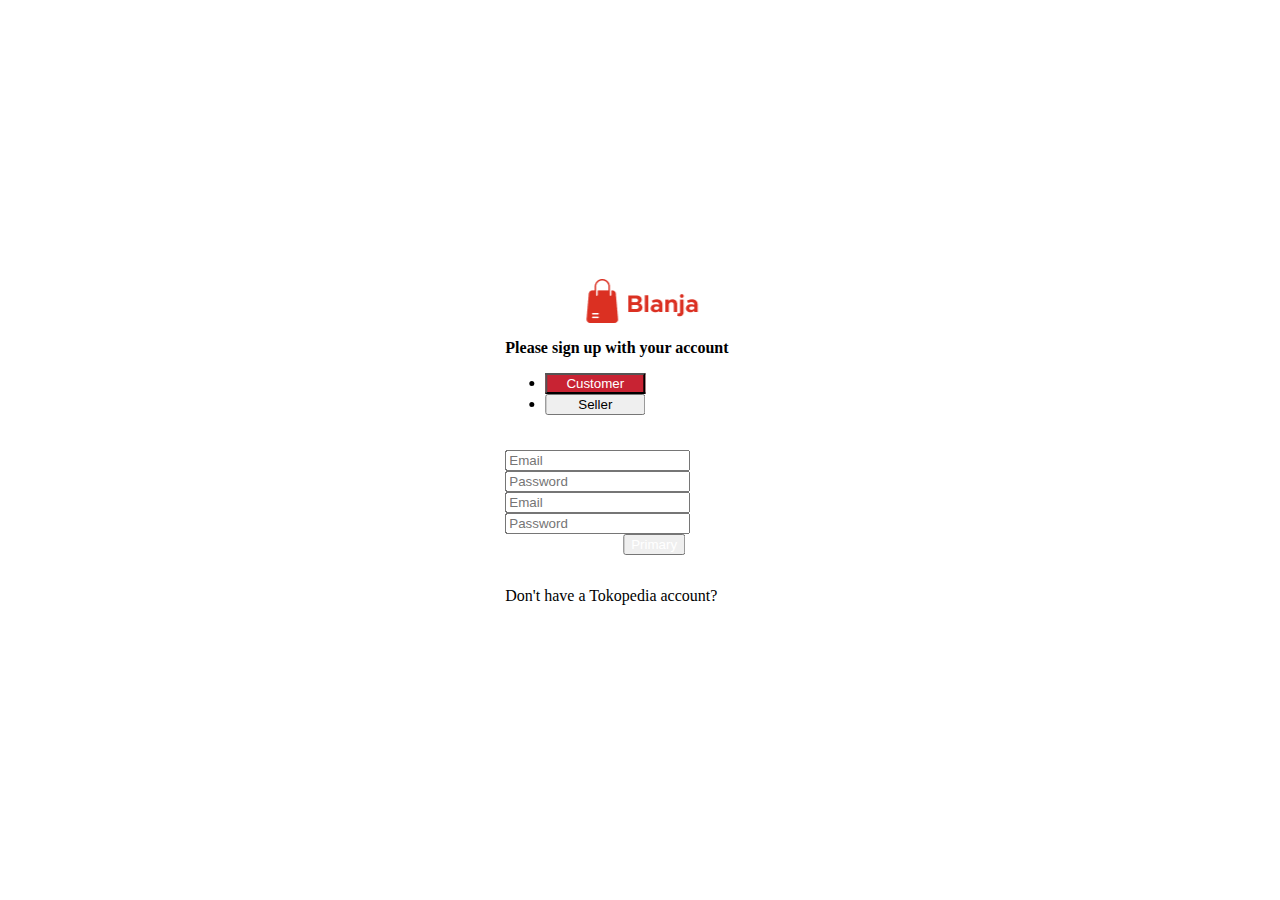
<file: pages/login.html>
<!DOCTYPE html>
<html lang="en">
  <head>
    <meta charset="utf-8" />
    <meta
      name="viewport"
      content="width=device-width, initial-scale=1, shrink-to-fit=no"
    />

    <link
      rel="stylesheet"
      href="https://cdn.jsdelivr.net/npm/bootstrap@4.6.2/dist/css/bootstrap.min.css"
      integrity="sha384-xOolHFLEh07PJGoPkLv1IbcEPTNtaed2xpHsD9ESMhqIYd0nLMwNLD69Npy4HI+N"
      crossorigin="anonymous"
    />

    <title>Login</title>
    <style>
      .text-regis {
        text-align: center;
        padding-top: 1em;
      }
      .container,
      .container-lg,
      .container-md,
      .container-sm,
      .container-xl {
        max-width: 450px;
        position: absolute;
        top: 50%;
        left: 50%;
        margin-right: -50%;
        transform: translate(-50%, -50%);
      }
      .nav-pills .nav-link.active,
      .nav-pills .show > .nav-link {
        color: #fff;
        background-color: #c82333;
      }
      .nav-pills .nav-link {
        width: 100px;
      }
      img {
        display: block;
        margin-left: auto;
        margin-right: auto;
      }
      a:link,
      a:visited {
        text-decoration: none !important;
        color: white;
        cursor: pointer !important;
      }
    </style>
  </head>
  <body>
    <div class="container">
      <img src="../assets/img/logo.png" alt="Logo" />
      <p class="text-center py-3" style="font-weight: bold">
        Please sign up with your account
      </p>
      <ul
        class="nav nav-pills mb-3 justify-content-center"
        id="pills-tab"
        role="tablist"
      >
        <!-- Customer -->
        <li class="nav-item" role="presentation">
          <button
            class="nav-link active"
            id="pills-home-tab"
            data-toggle="pill"
            data-target="#pills-home"
            type="button"
            role="tab"
            aria-controls="pills-home"
            aria-selected="true"
          >
            Customer
          </button>
        </li>
        <!-- Seller -->
        <li class="nav-item" role="presentation">
          <button
            class="nav-link"
            id="pills-seller-tab"
            data-toggle="pill"
            data-target="#pills-seller"
            type="button"
            role="tab"
            aria-controls="pills-seller"
            aria-selected="false"
          >
            Seller
          </button>
        </li>
      </ul>
      <div class="tab-content" id="pills-tabContent" style="margin-top: 35px">
        <!-- Customer -->
        <div
          class="tab-pane fade show active"
          id="pills-home"
          role="tabpanel"
          aria-labelledby="pills-home-tab"
        >
          <form>
            <div class="form-group">
              <input
                name=""
                type="text"
                class="form-control"
                placeholder="Email"
              />
            </div>
            <div class="form-group">
              <input
                name=""
                type="text"
                class="form-control"
                placeholder="Password"
              />
            </div>
          </form>
        </div>
        <!-- Seller -->
        <div
          class="tab-pane fade"
          id="pills-seller"
          role="tabpanel"
          aria-labelledby="pills-seller-tab"
        >
          <form>
            <div class="form-group">
              <input
                name=""
                type="text"
                class="form-control"
                placeholder="Email"
              />
            </div>
            <div class="form-group">
              <input
                name=""
                type="text"
                class="form-control"
                placeholder="Password"
              />
            </div>
          </form>
        </div>
        <div class="form-group">
          <a href="#" class="float-right py-3 text-danger">Forgot password?</a>
          <button class="btn btn-danger btn-block rounded-pill">
            <a href="../index.html"> Primary </a>
          </button>
          <p class="text-regis">
            Don't have a Tokopedia account?
            <a href="/pages/signup.html" class="text-danger"> Register </a>
          </p>
        </div>
      </div>
    </div>
    <script
      src="https://cdn.jsdelivr.net/npm/jquery@3.5.1/dist/jquery.slim.min.js"
      integrity="sha384-DfXdz2htPH0lsSSs5nCTpuj/zy4C+OGpamoFVy38MVBnE+IbbVYUew+OrCXaRkfj"
      crossorigin="anonymous"
    ></script>
    <script
      src="https://cdn.jsdelivr.net/npm/bootstrap@4.6.2/dist/js/bootstrap.bundle.min.js"
      integrity="sha384-Fy6S3B9q64WdZWQUiU+q4/2Lc9npb8tCaSX9FK7E8HnRr0Jz8D6OP9dO5Vg3Q9ct"
      crossorigin="anonymous"
    ></script>
  </body>
</html>
</file>
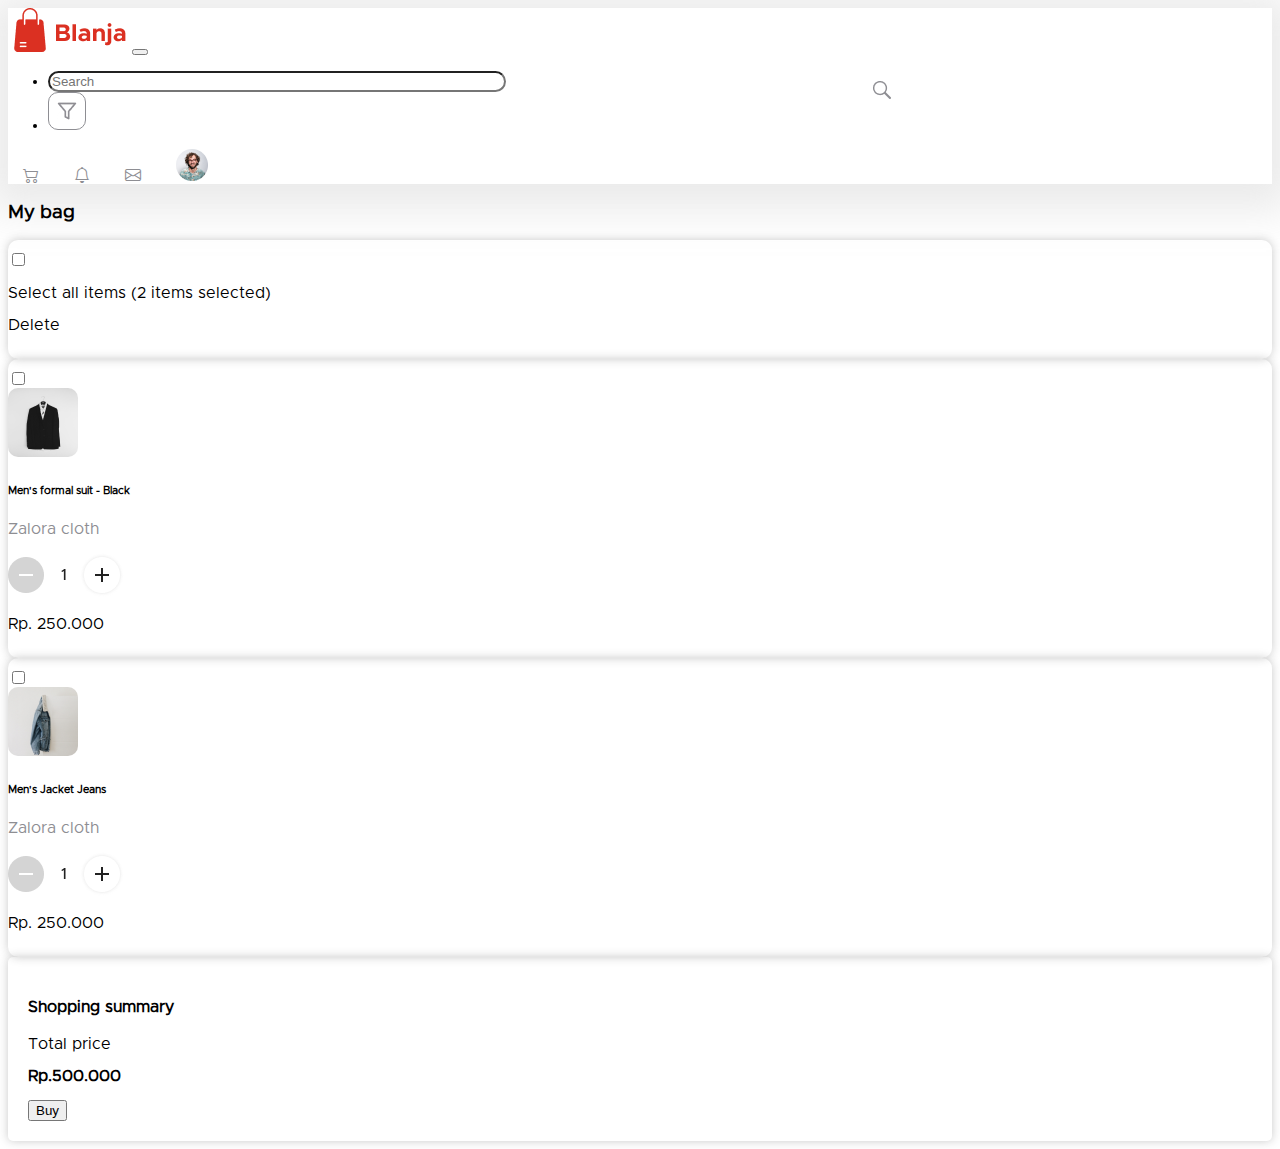
<file: pages/order.html>
<!DOCTYPE html>
<html lang="en">
  <head>
    <meta charset="utf-8" />
    <meta
      name="viewport"
      content="width=device-width, initial-scale=1, shrink-to-fit=no"
    />
    <link
      rel="stylesheet"
      href="https://cdn.jsdelivr.net/npm/bootstrap@4.6.2/dist/css/bootstrap.min.css"
      integrity="sha384-xOolHFLEh07PJGoPkLv1IbcEPTNtaed2xpHsD9ESMhqIYd0nLMwNLD69Npy4HI+N"
      crossorigin="anonymous"
    />
    <link
      rel="stylesheet"
      href="https://cdn.jsdelivr.net/npm/bootstrap-icons@1.10.5/font/bootstrap-icons.css"
    />
    <link rel="stylesheet" href="/assets/css/style.css" />

    <title>Order list</title>
    <style>
      body {
        overflow-x: hidden;
      }

      .input {
        width: 50vh;
        border-radius: 20px;
      }

      .search-logo {
        position: absolute;
        margin-top: 10px;
        margin-left: 367px;
      }

      .filter-logo {
        border: 1px #8e8e93 solid;
        padding: 8px;
        border-radius: 10px;
      }

      a:link,
      a:visited {
        text-decoration: none !important;
        color: black;
        cursor: pointer !important;
      }

      .cart {
        font-size: 20px;
        margin-right: 24px;
        color: #8e8e93;
      }

      .bell {
        font-size: 20px;
        margin-right: 24px;
        color: #8e8e93;
      }

      .message {
        font-size: 20px;
        margin-right: 24px;
        color: #8e8e93;
      }

      .profile {
        font-size: 20px;
        margin-right: 24px;
        color: #8e8e93;
      }

      @media only screen and (max-width: 600px) {
        .squer {
          display: none;
        }

        .search-logo {
          display: none;
        }
      }

      @media only screen and (max-width: 1000px) {
        .search-logo {
          display: none;
        }

        .input {
          width: 100%;
        }

        .squer {
          display: none;
        }
      }

      .text {
        color: #8e8e93;
      }

      .navbar {
        box-shadow: 0px 6px 40px 20px rgba(173, 173, 173, 0.25);
      }
    </style>
  </head>
  <body>
    <!-- Navbar -->
    <header>
      <nav class="navbar navbar-expand-lg navbar-light">
        <div class="container">
          <a href="index.html">
            <img class="logo mr-4" src="/assets/img/logo.png" alt="logo" />
          </a>
          <button
            class="navbar-toggler"
            type="button"
            data-toggle="collapse"
            data-target="#navbarScroll"
            aria-controls="navbarScroll"
            aria-expanded="false"
            aria-label="Toggle navigation"
          >
            <span class="navbar-toggler-icon"></span>
          </button>
          <div class="collapse navbar-collapse" id="navbarScroll">
            <ul
              class="navbar-nav mr-auto my-2 my-lg-0 navbar-nav-scroll"
              style="max-height: 100px"
            >
              <li class="nav-item active">
                <form class="d-flex">
                  <input
                    class="form-control mr-2 input"
                    type="search "
                    placeholder="Search"
                    aria-label="Search"
                  />
                  <img
                    class="search-logo"
                    src="/assets/img/Search Glyph.png"
                    alt=""
                  />
                </form>
              </li>
              <li class="nav-item squer">
                <img
                  class="filter-logo"
                  src="/assets/img/filter.jpg"
                  alt="filter"
                />
              </li>
            </ul>
            <form class="form-inline my-2 my-lg-0 row justify-content-center">
                <a href="/pages/order.html" class="text" style="padding: 0 15px; color: #8e8e93;">
                  <i class="bi bi-cart2"></i>
                </a>
                <a href="#" class="text" style="padding: 0 15px; color: #8e8e93;">
                  <i class="bi bi-bell"></i>
                </a>
                <a href="#" class="text" style="padding: 0 15px; color: #8e8e93;">
                  <i class="bi bi-envelope"></i>
                </a>
                <a href="/pages/login.html" class="text" style="padding: 0 15px; color: #8e8e93;">
                  <img src="/assets/img/PhotoPf.png" alt="">
                </a>
            </form>
          </div>
        </div>
      </nav>
    </header>
    <main>
      <!-- List order -->
      <section>
        <div class="container mt-5">
          <h3>My bag</h3>
          <div class="row">
            <div class="col-md-8">
              <div
                class="product row mt-3"
                style="
                  box-shadow: 0px 0px 10px #29292940, 0px 0px 25px #fff;
                  border-radius: 10px;
                  padding: 10px 0;
                "
              >
                <div class="col-md-1 d-flex ">
                  <input
                    type="checkbox"
                    class="checkbox"
                    name="checkbox"
                    id="cb"
                  />
                </div>
                <div class="col-md-9 mt-3">
                  <p class="teks card-title">
                    Select all items
                    <span class="text-secondary">(2 items selected)</span>
                  </p>
                </div>
                <div class="col-md-2 mt-3">
                  <p class="delete card-title text-danger">Delete</p>
                </div>
              </div>
              <div
                class="product row mt-3"
                style="
                  box-shadow: 0px 0px 10px #29292940, 0px 0px 25px #fff;
                  padding: 10px 0;
                  border-radius: 10px;
                "
              >
                <div class="col-md-1 d-flex">
                  <input
                    type="checkbox"
                    class="checkbox"
                    name="checkbox"
                    id="cb"
                  />
                </div>
                <div class="col-md-5">
                  <div class="row">
                    <img
                      src="/assets/img/clothmybag.png"
                      alt="cloth"
                      style="border-radius: 10px"
                    />
                    <div class="text1 ml-3">
                      <h6>Men's formal suit - Black</h6>
                      <p class="text">Zalora cloth</p>
                    </div>
                  </div>
                </div>
                <div class="col-md-3 mt-3">
                  <div class="items row container">
                    <img src="/assets/img/quantity.png" alt="" />
                  </div>
                </div>
                <div class="col-md-3 mt-4">
                  <p class="text-dark" style="font-weight: 800px">Rp. 250.000</p>
                </div>
              </div>
              <div
                class="product row mt-3"
                style="
                  box-shadow: 0px 0px 10px #29292940, 0px 0px 25px #fff;
                  border-radius: 10px;
                  padding: 10px 0;
                "
              >
                <div class="col-md-1 d-flex">
                  <input
                    type="checkbox"
                    class="checkbox"
                    name="checkbox"
                    id="cb"
                  />
                </div>
                <div class="col-md-5">
                  <div class="row">
                    <img
                      src="/assets/img/kemal-alkan-_BDBEP0ePQc-unsplash 1.png"
                      alt="cloth"
                      style="border-radius: 10px"
                    />
                    <div class="text1 ml-3">
                      <h6>Men's Jacket Jeans</h6>
                      <p class="text">Zalora cloth</p>
                    </div>
                  </div>
                </div>
                <div class="col-md-3 mt-3">
                  <div class="items row container">
                    <img src="/assets/img/quantity.png" alt="" />
                  </div>
                </div>
                <div class="col-md-3 mt-4">
                  <p class="text-dark" style="font-weight: 800px">Rp. 250.000</p>
                </div>
              </div>
            </div>
            <div class="container col-md-4 col-sm-6 mb-5 mt-3">
              <div
                class="container product"
                style="
                  box-shadow: 0px 0px 10px #29292940, 0px 0px 25px #fff;
                  padding: 20px;
                  border-radius: 5px;
                "
              >
                <h4>Shopping summary</h4>
                <div class="row mt-4 prices">
                  <p class="col-md-8 col-sm-1">Total price</p>
                  <p
                    class="col-md-3 col-sm-2 text-dark"
                    style="font-weight: 800"
                  >
                    Rp.500.000
                  </p>
                </div>
                <a href="/pages/checkout.html" style="color: #fff;">
                  <button class="btn btn-danger btn-lg btn-block" type="button">
                  Buy 
                  </button>
                </a> 
              </div>
            </div>
          </div>
        </div>
      </section>
    </main>
    <script
      src="https://cdn.jsdelivr.net/npm/jquery@3.5.1/dist/jquery.slim.min.js"
      integrity="sha384-DfXdz2htPH0lsSSs5nCTpuj/zy4C+OGpamoFVy38MVBnE+IbbVYUew+OrCXaRkfj"
      crossorigin="anonymous"
    ></script>
    <script
      src="https://cdn.jsdelivr.net/npm/bootstrap@4.6.2/dist/js/bootstrap.bundle.min.js"
      integrity="sha384-Fy6S3B9q64WdZWQUiU+q4/2Lc9npb8tCaSX9FK7E8HnRr0Jz8D6OP9dO5Vg3Q9ct"
      crossorigin="anonymous"
    ></script>
  </body>
</html>
</file>
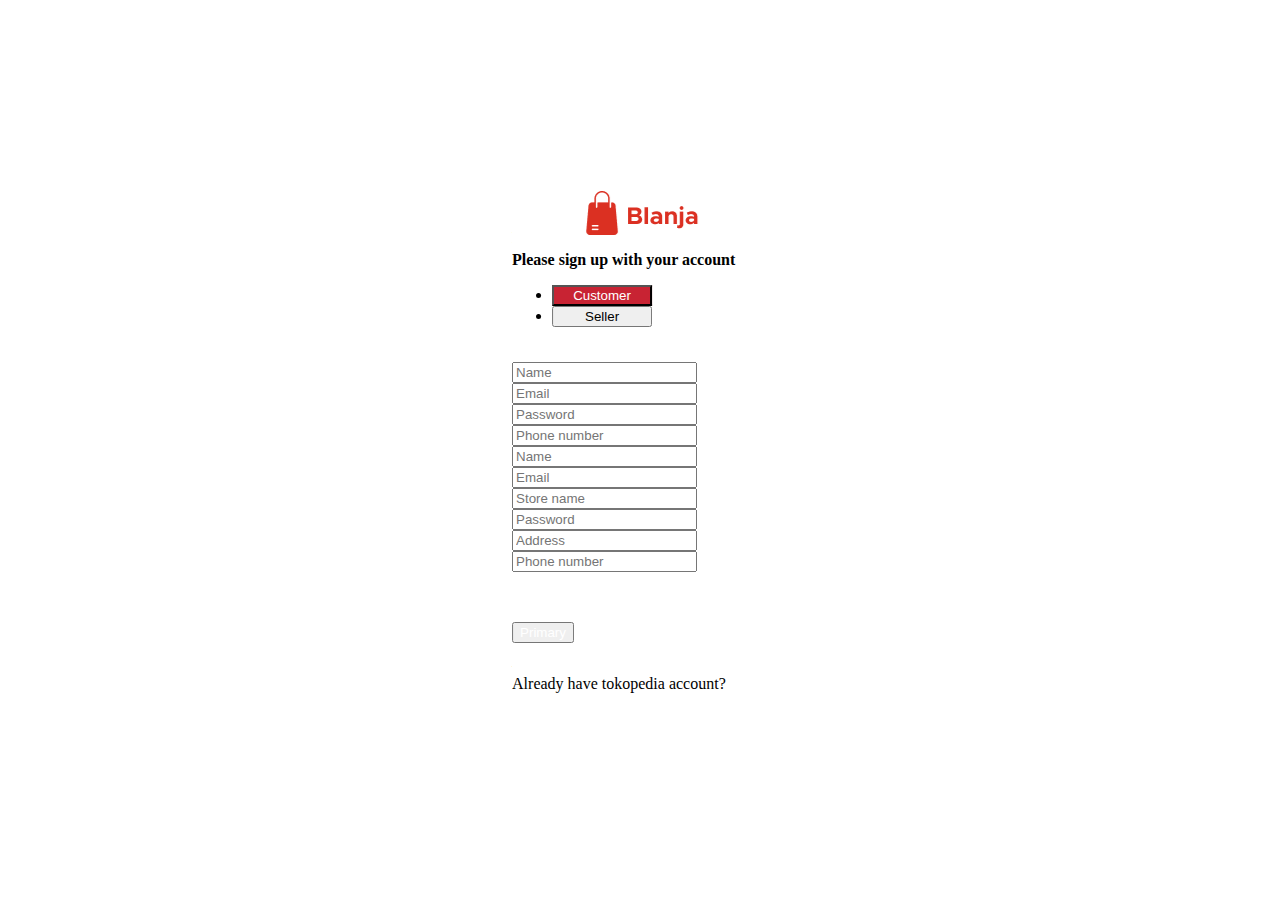
<file: pages/signup.html>
<!DOCTYPE html>
<html lang="en">
  <head>
    <meta charset="utf-8" />
    <meta
      name="viewport"
      content="width=device-width, initial-scale=1, shrink-to-fit=no"
    />

    <link
      rel="stylesheet"
      href="https://cdn.jsdelivr.net/npm/bootstrap@4.6.2/dist/css/bootstrap.min.css"
      integrity="sha384-xOolHFLEh07PJGoPkLv1IbcEPTNtaed2xpHsD9ESMhqIYd0nLMwNLD69Npy4HI+N"
      crossorigin="anonymous"
    />

    <title>Register</title>
    <style>
      .text-regis {
        text-align: center;
        padding-top: 1em;
      }
      .container,
      .container-lg,
      .container-md,
      .container-sm,
      .container-xl {
        max-width: 450px;
        position: absolute;
        top: 50%;
        left: 50%;
        margin-right: -50%;
        transform: translate(-50%, -50%);
      }
      .nav-pills .nav-link.active,
      .nav-pills .show > .nav-link {
        color: #fff;
        background-color: #c82333;
      }
      .nav-pills .nav-link {
        width: 100px;
      }
      img {
        display: block;
        margin-left: auto;
        margin-right: auto;
      }
      a:link,
      a:visited {
        text-decoration: none !important;
        color: white;
        cursor: pointer !important;
      }
    </style>
  </head>
  <body>
    <div class="container">
      <img src="../assets/img/logo.png" alt="Logo" />
      <p class="text-center py-3" style="font-weight: bold;">Please sign up with your account</p>
      <ul
        class="nav nav-pills mb-3 justify-content-center"
        id="pills-tab"
        role="tablist"
      >
        <!-- Customer -->
        <li class="nav-item" role="presentation">
          <button
            class="nav-link active"
            id="pills-home-tab"
            data-toggle="pill"
            data-target="#pills-home"
            type="button"
            role="tab"
            aria-controls="pills-home"
            aria-selected="true"
          >
            Customer
          </button>
        </li>
        <!-- Seller -->
        <li class="nav-item" role="presentation">
          <button
            class="nav-link"
            id="pills-seller-tab"
            data-toggle="pill"
            data-target="#pills-seller"
            type="button"
            role="tab"
            aria-controls="pills-seller"
            aria-selected="false"
          >
            Seller
          </button>
        </li>
      </ul>
      <div class="tab-content" id="pills-tabContent" style="margin-top: 35px;">
        <!-- Customer -->
        <div
          class="tab-pane fade show active"
          id="pills-home"
          role="tabpanel"
          aria-labelledby="pills-home-tab"
        >
          <form>
            <div class="form-group">
              <input
                name=""
                type="text"
                class="form-control"
                placeholder="Name"
              />
            </div>
            <div class="form-group">
              <input
                name=""
                type="text"
                class="form-control"
                placeholder="Email"
              />
            </div>
            <div class="form-group">
              <input
                name=""
                type="text"
                class="form-control"
                placeholder="Password"
              />
            </div>
            <div class="form-group">
              <input
                name=""
                type="text"
                class="form-control"
                placeholder="Phone number"
              />
            </div>
          </form>
        </div>
        <!-- Seller -->
        <div
          class="tab-pane fade"
          id="pills-seller"
          role="tabpanel"
          aria-labelledby="pills-seller-tab"
        >
          <form>
            <div class="form-group">
              <input
                name=""
                type="text"
                class="form-control"
                placeholder="Name"
              />
            </div>
            <div class="form-group">
              <input
                name=""
                type="text"
                class="form-control"
                placeholder="Email"
              />
            </div>
            <div class="form-group">
              <input
                name=""
                type="text"
                class="form-control"
                placeholder="Store name"
              />
            </div>
            <div class="form-group">
              <input
                name=""
                type="text"
                class="form-control"
                placeholder="Password"
              />
            </div>
            <div class="form-group">
              <input
                name=""
                type="text"
                class="form-control"
                placeholder="Address"
              />
            </div>
            <div class="form-group">
              <input
                name=""
                type="text"
                class="form-control"
                placeholder="Phone number"
              />
            </div>
          </form>
        </div>
        <div class="form-group">
          <button class="btn btn-danger btn-block rounded-pill" style="margin-top: 50px;">
            <a href="../index.html"> Primary </a>
          </button>
          <p class="text-regis">Already have tokopedia account?
            <a href="./login.html" class="text-danger"> Login </a>
          </p>
        </div>
      </div>
    </div>
    <script
      src="https://cdn.jsdelivr.net/npm/jquery@3.5.1/dist/jquery.slim.min.js"
      integrity="sha384-DfXdz2htPH0lsSSs5nCTpuj/zy4C+OGpamoFVy38MVBnE+IbbVYUew+OrCXaRkfj"
      crossorigin="anonymous"
    ></script>
    <script
      src="https://cdn.jsdelivr.net/npm/bootstrap@4.6.2/dist/js/bootstrap.bundle.min.js"
      integrity="sha384-Fy6S3B9q64WdZWQUiU+q4/2Lc9npb8tCaSX9FK7E8HnRr0Jz8D6OP9dO5Vg3Q9ct"
      crossorigin="anonymous"
    ></script>
  </body>
</html>
</file>
<file: assets/css/style.css>
@font-face {
  font-family: "Metropolis";
  src: url(/assets/font/metropolis.regular.otf);
}

body {
    font-family: "Metropolis";
    overflow-x: hidden;
  }

  .input {
    width: 50vh;
    border-radius: 20px;
  }

  .search-logo {
    position: absolute;
    margin-top: 10px;
    margin-left: 367px;
  }

  .filter-logo {
    border: 1px #8e8e93 solid;
    padding: 8px;
    border-radius: 10px;
  }

  a:link,
  a:visited {
    text-decoration: none !important;
    color: black;
    cursor: pointer !important;
  }

  .cart {
    font-size: 20px;
    margin-right: 24px;
    color: #8e8e93;
  }

  .bell {
    font-size: 20px;
    margin-right: 24px;
    color: #8e8e93;
  }

  .message {
    font-size: 20px;
    margin-right: 24px;
    color: #8e8e93;
  }

  .profile {
    font-size: 20px;
    margin-right: 24px;
    color: #8e8e93;
  }

  .input {
    width: 50vh;
    border-radius: 20px;
  }

  .price {
    font-size: 30px;
    margin-top: -20px;
    font-weight: bold;
    color: black;
  }
</file>
